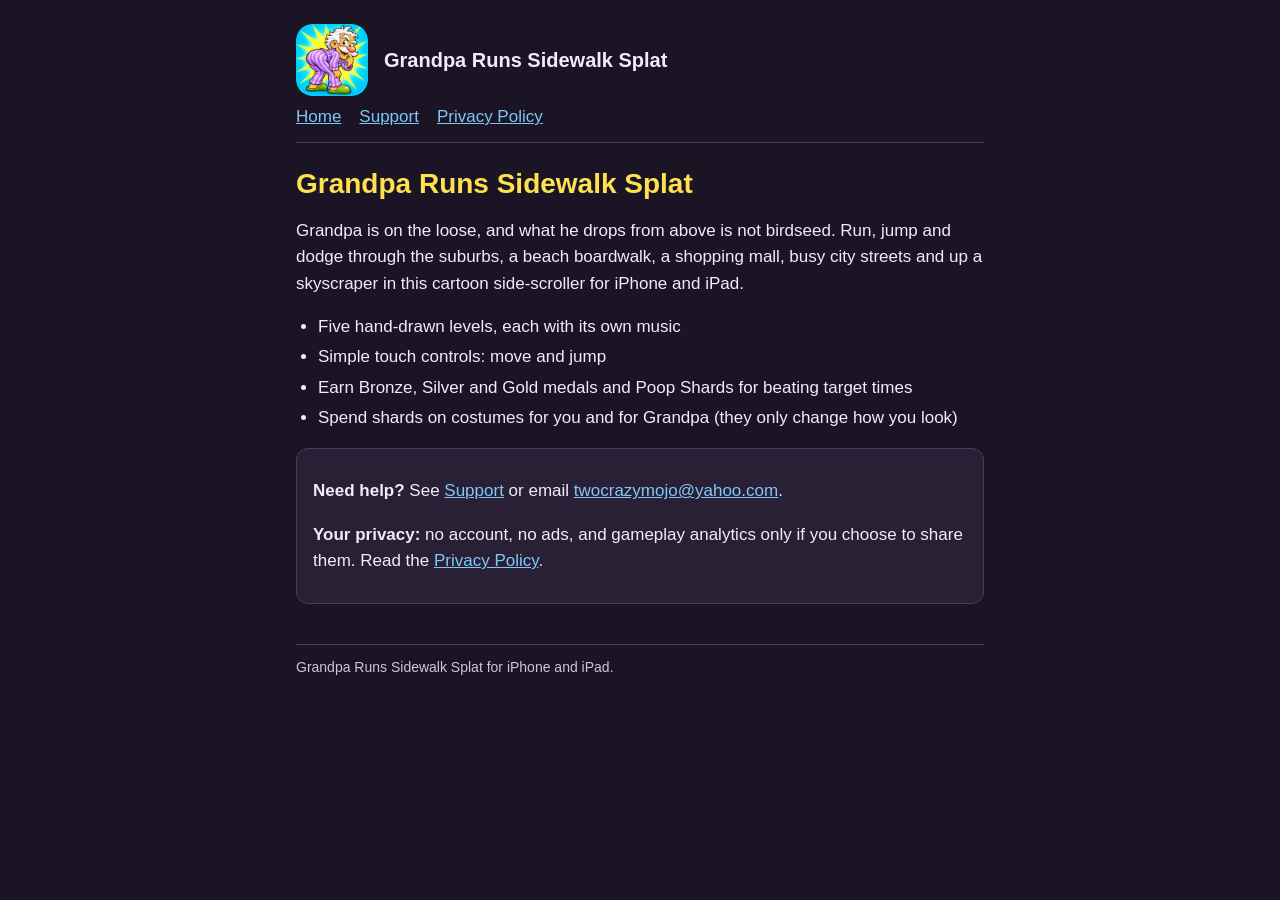
<file: index.html>
<!doctype html>
<html lang="en">
<head>
  <meta charset="utf-8">
  <meta name="viewport" content="width=device-width, initial-scale=1">
  <title>Grandpa Runs Sidewalk Splat</title>
  <meta name="description" content="Grandpa Runs Sidewalk Splat: a funny side-scrolling runner for iPhone and iPad. Support and privacy information.">
  <link rel="stylesheet" href="style.css">
  <link rel="icon" href="icon.png">
</head>
<body>
<main>
  <header>
    <img src="icon.png" alt="">
    <div class="name"><a href="./">Grandpa Runs Sidewalk Splat</a></div>
  </header>
  <nav><a href="./">Home</a><a href="support.html">Support</a><a href="privacy.html">Privacy Policy</a></nav>

  <h1>Grandpa Runs Sidewalk Splat</h1>
  <p>Grandpa is on the loose, and what he drops from above is not birdseed. Run, jump and dodge
  through the suburbs, a beach boardwalk, a shopping mall, busy city streets and up a skyscraper
  in this cartoon side-scroller for iPhone and iPad.</p>
  <ul>
    <li>Five hand-drawn levels, each with its own music</li>
    <li>Simple touch controls: move and jump</li>
    <li>Earn Bronze, Silver and Gold medals and Poop Shards for beating target times</li>
    <li>Spend shards on costumes for you and for Grandpa (they only change how you look)</li>
  </ul>

  <div class="box">
    <p><strong>Need help?</strong> See <a href="support.html">Support</a> or email
    <a href="mailto:twocrazymojo@yahoo.com">twocrazymojo@yahoo.com</a>.</p>
    <p><strong>Your privacy:</strong> no account, no ads, and gameplay analytics only if you choose
    to share them. Read the <a href="privacy.html">Privacy Policy</a>.</p>
  </div>

  <footer>Grandpa Runs Sidewalk Splat for iPhone and iPad.</footer>
</main>
</body>
</html>
</file>
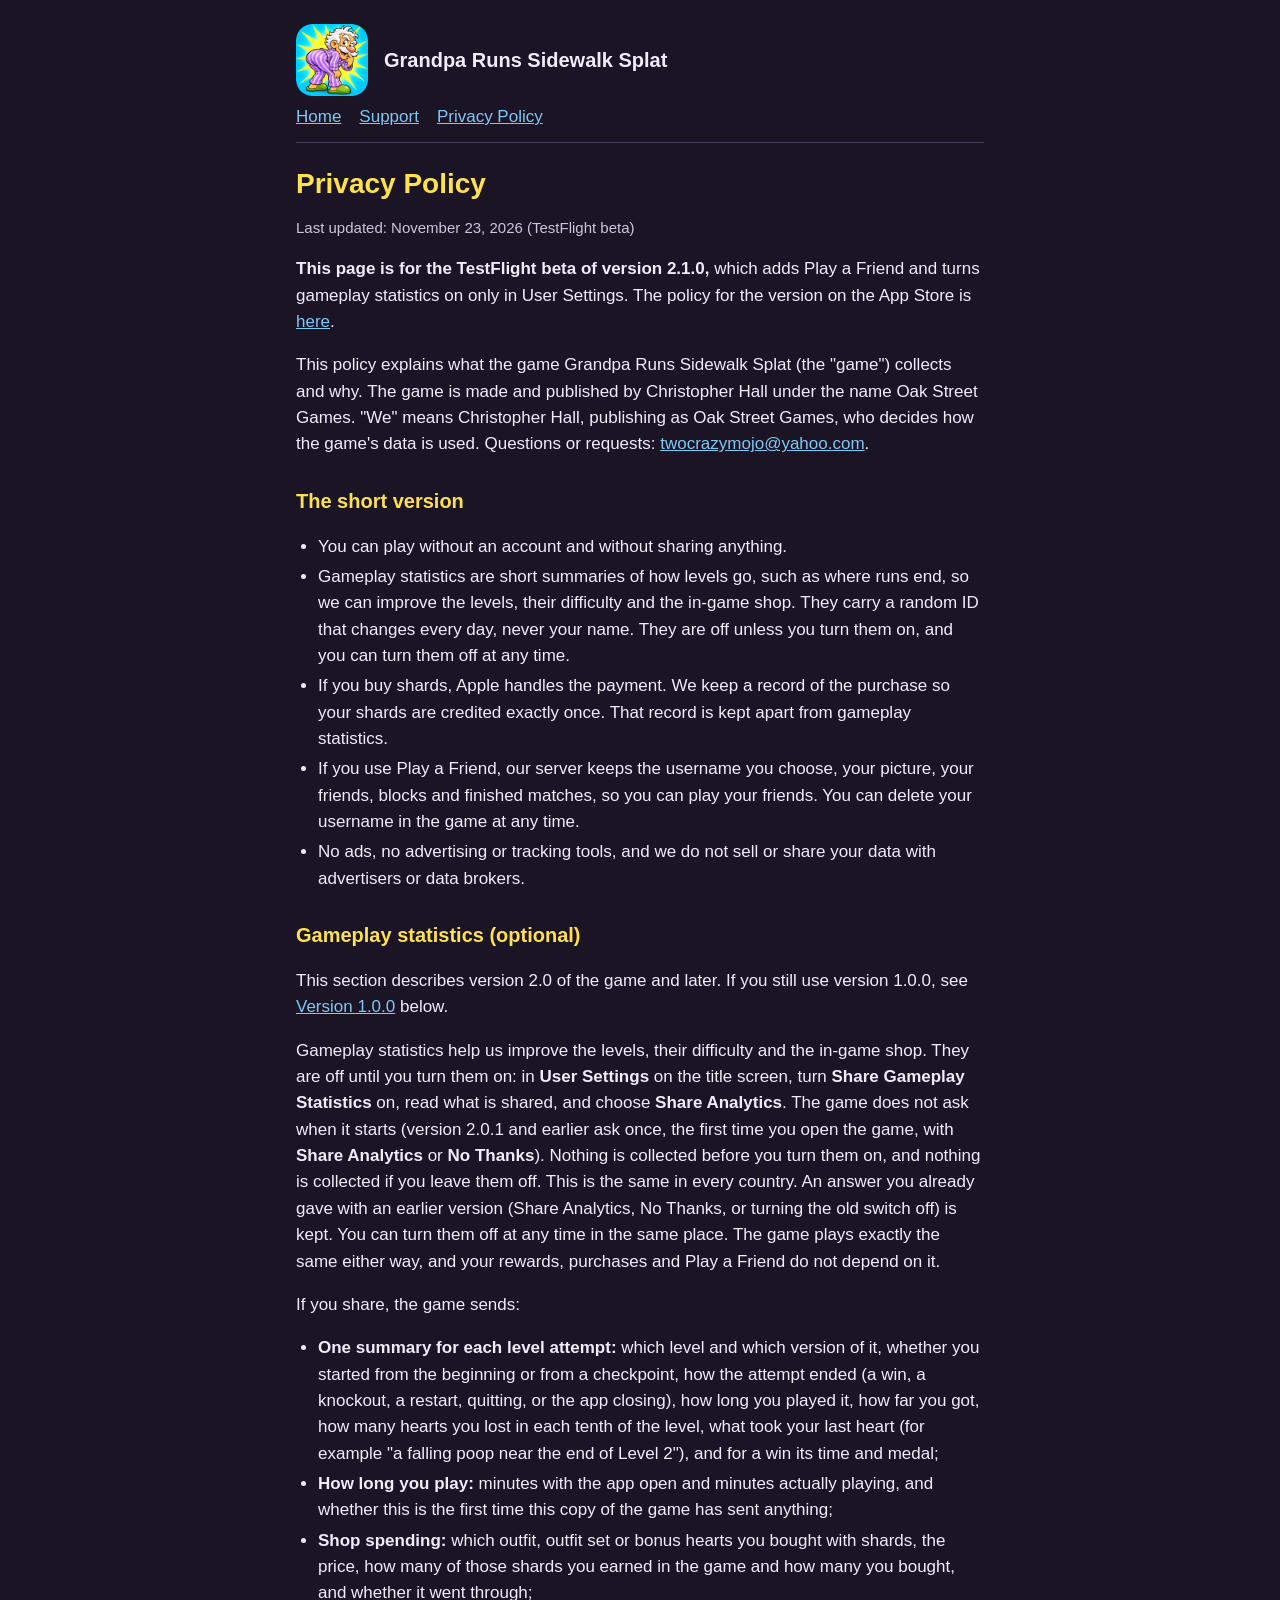
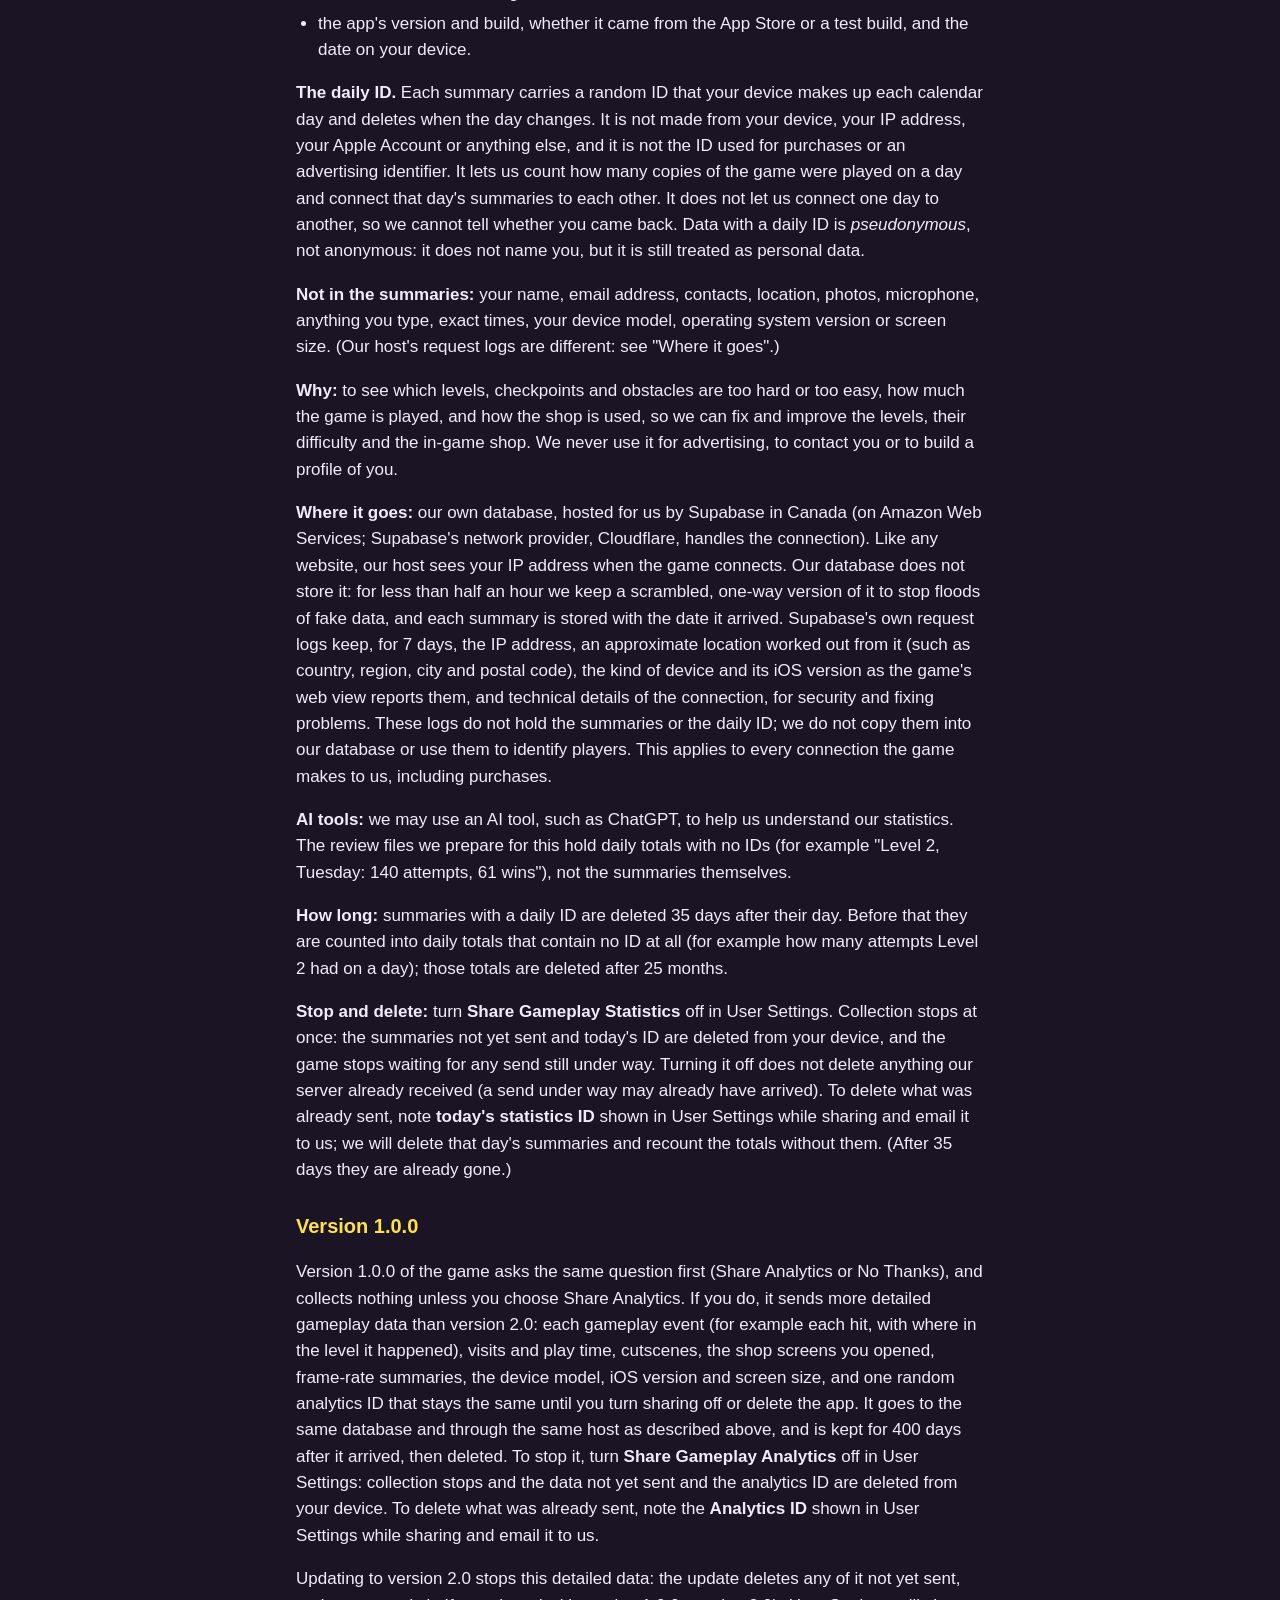
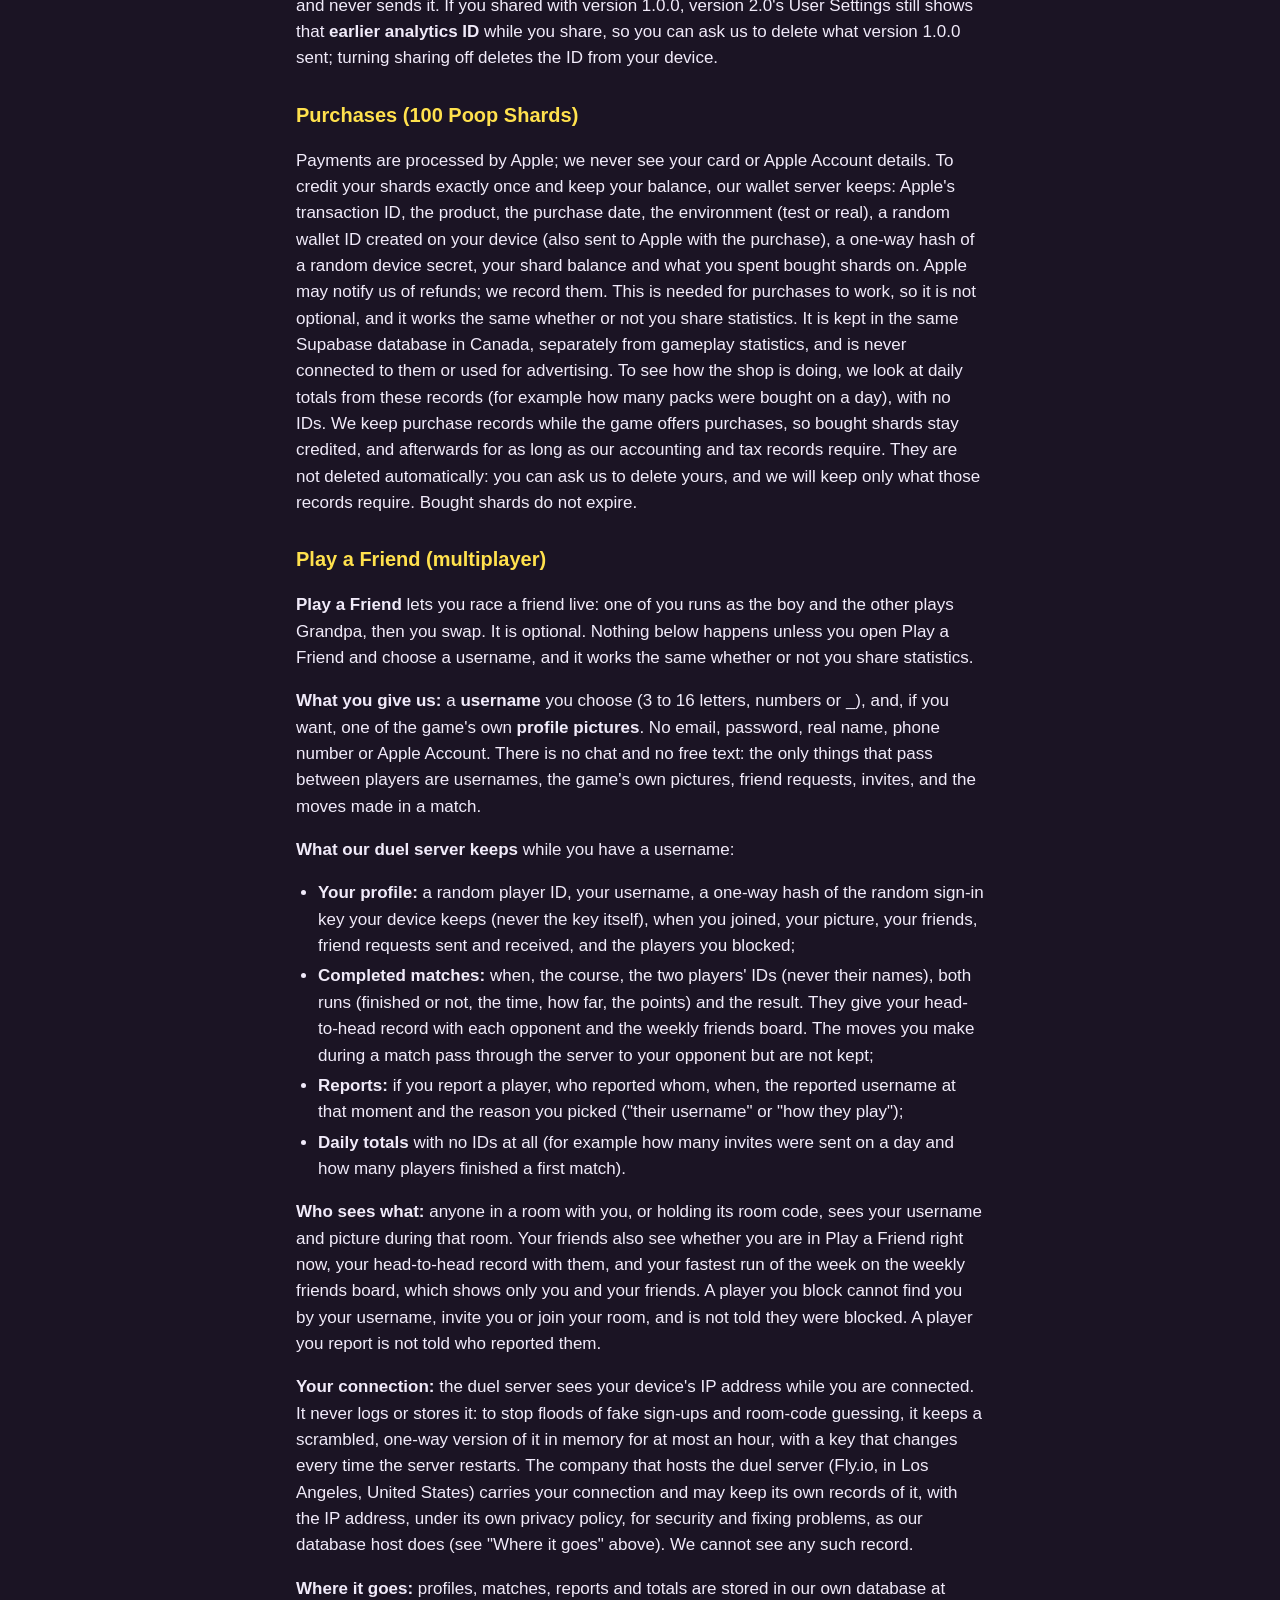
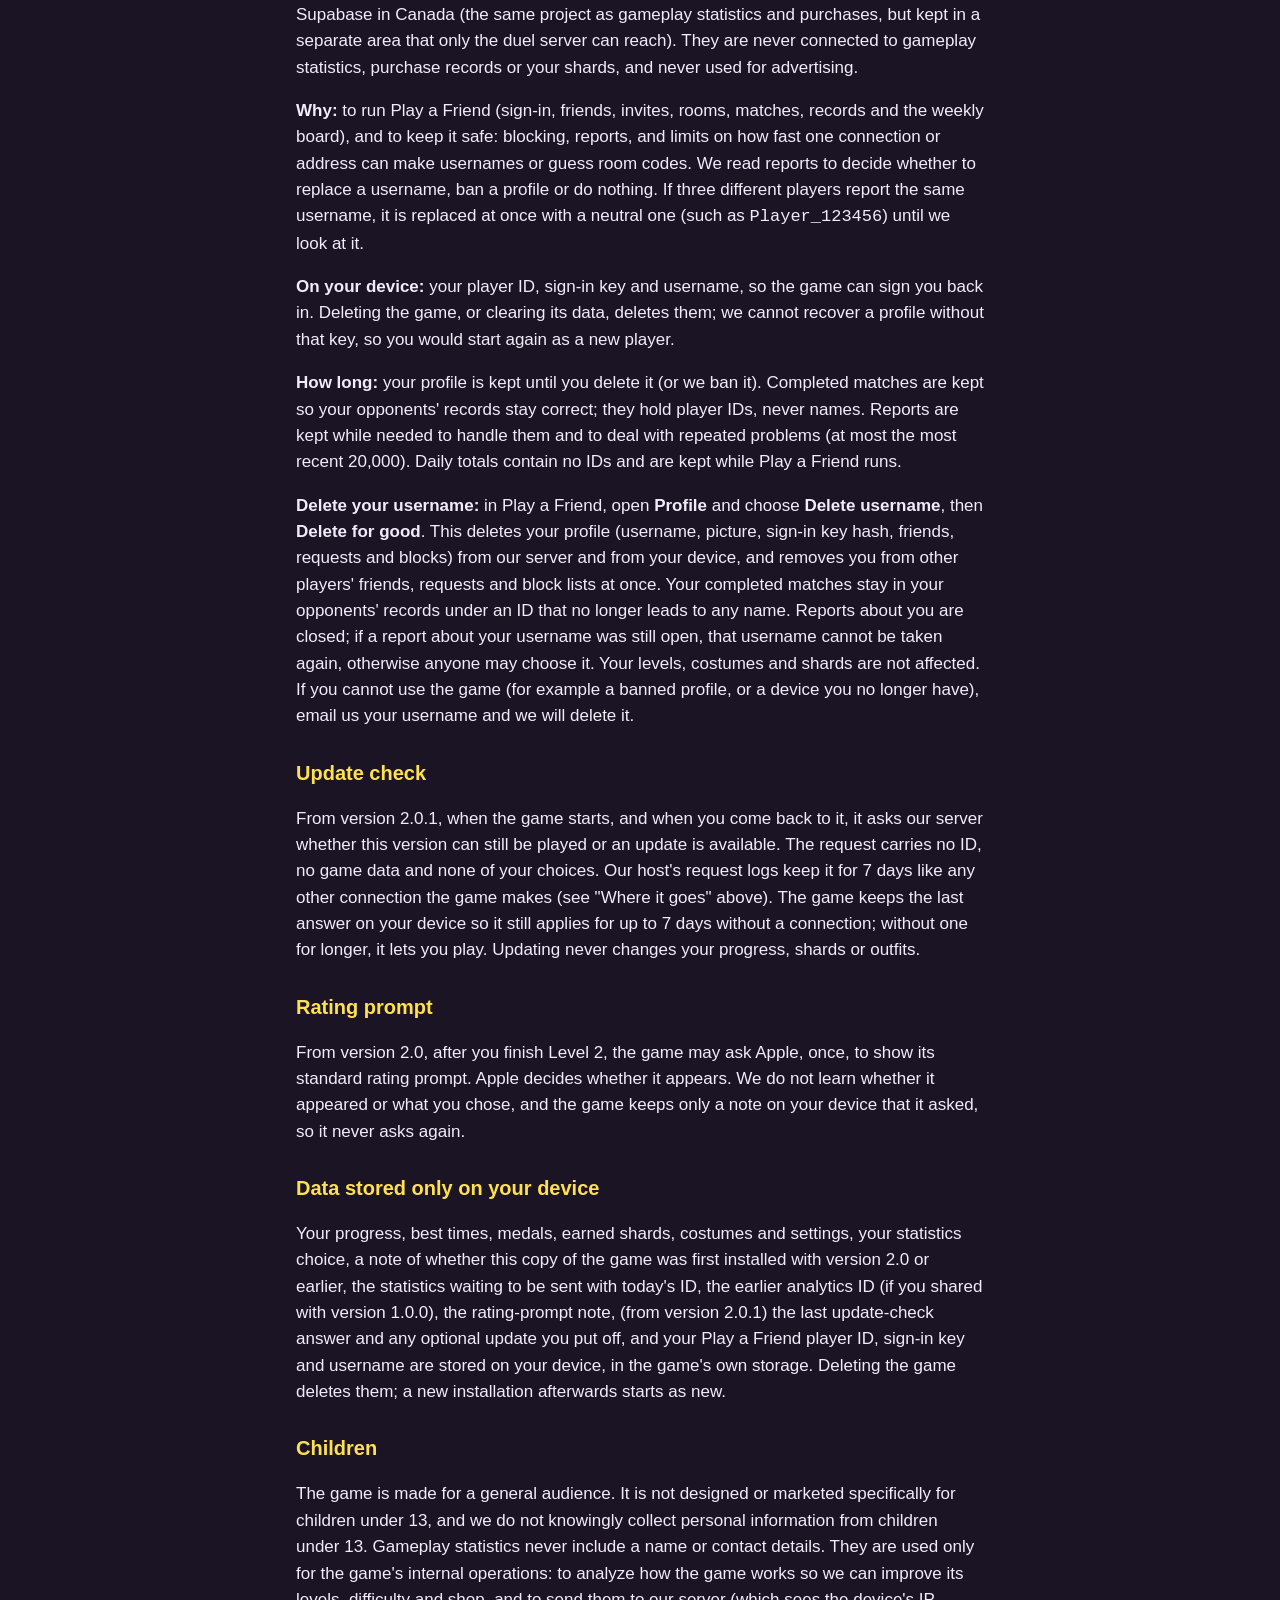
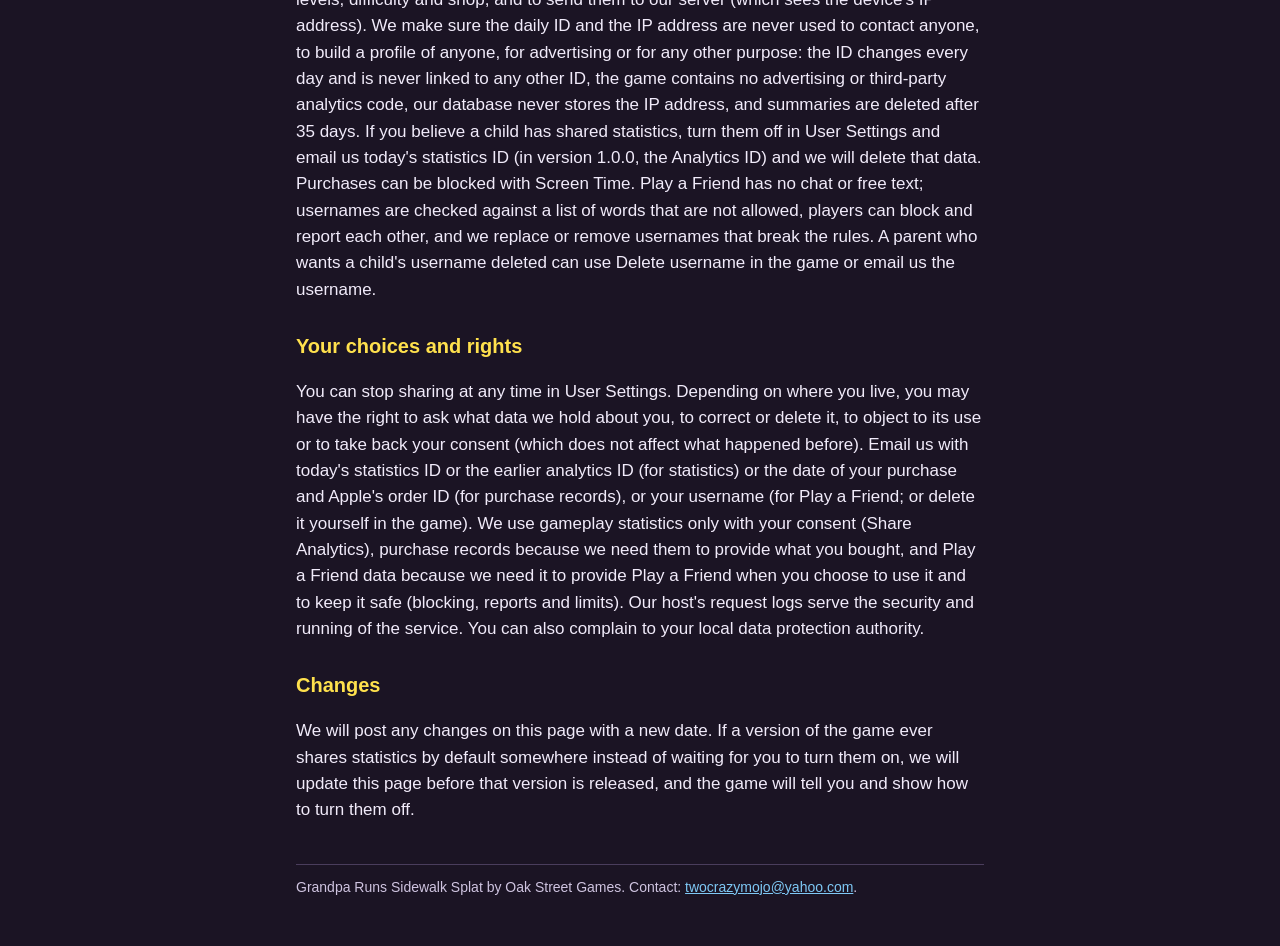
<file: privacy-beta.html>
<!doctype html>
<html lang="en">
<head>
  <meta charset="utf-8">
  <meta name="viewport" content="width=device-width, initial-scale=1">
  <title>Privacy Policy: Grandpa Runs Sidewalk Splat</title>
  <meta name="description" content="How Grandpa Runs Sidewalk Splat handles data: optional gameplay statistics, purchase records and Play a Friend.">
  <link rel="stylesheet" href="style.css">
  <link rel="icon" href="icon.png">
  <meta name="robots" content="noindex">
</head>
<body>
<main>
  <header>
    <img src="icon.png" alt="">
    <div class="name"><a href="./">Grandpa Runs Sidewalk Splat</a></div>
  </header>
  <nav><a href="./">Home</a><a href="support.html">Support</a><a href="privacy.html">Privacy Policy</a></nav>

  <h1>Privacy Policy</h1>
  <p class="muted">Last updated: November 23, 2026 (TestFlight beta)</p>
  <p><strong>This page is for the TestFlight beta of version 2.1.0,</strong> which adds Play a Friend
  and turns gameplay statistics on only in User Settings. The policy for the version on the App Store is
  <a href="privacy.html">here</a>.</p>
  <p>This policy explains what the game Grandpa Runs Sidewalk Splat (the "game") collects and why.
  The game is made and published by Christopher Hall under the name Oak Street Games. "We" means
  Christopher Hall, publishing as Oak Street Games, who decides how the game's data is used.
  Questions or requests: <a href="mailto:twocrazymojo@yahoo.com">twocrazymojo@yahoo.com</a>.</p>

  <h2>The short version</h2>
  <ul>
    <li>You can play without an account and without sharing anything.</li>
    <li>Gameplay statistics are short summaries of how levels go, such as where runs end, so we can
    improve the levels, their difficulty and the in-game shop. They carry a random ID that changes
    every day, never your name. They are off unless you turn them on, and you can turn them off at
    any time.</li>
    <li>If you buy shards, Apple handles the payment. We keep a record of the purchase so your shards
    are credited exactly once. That record is kept apart from gameplay statistics.</li>
    <li>If you use Play a Friend, our server keeps the username you choose, your picture, your friends,
    blocks and finished matches, so you can play your friends. You can delete your username in the
    game at any time.</li>
    <li>No ads, no advertising or tracking tools, and we do not sell or share your data with
    advertisers or data brokers.</li>
  </ul>

  <h2 id="statistics">Gameplay statistics (optional)</h2>
  <p>This section describes version 2.0 of the game and later. If you still use version 1.0.0, see
  <a href="#earlier-versions">Version 1.0.0</a> below.</p>
  <p>Gameplay statistics help us improve the levels, their difficulty and the in-game shop. They are
  off until you turn them on: in <strong>User Settings</strong> on the title screen, turn
  <strong>Share Gameplay Statistics</strong> on, read what is shared, and choose
  <strong>Share Analytics</strong>. The game does not ask when it starts (version 2.0.1 and earlier
  ask once, the first time you open the game, with <strong>Share Analytics</strong> or
  <strong>No Thanks</strong>). Nothing is collected before you turn them on, and nothing is collected
  if you leave them off. This is the same in every country. An answer you already gave with an earlier
  version (Share Analytics, No Thanks, or turning the old switch off) is kept. You can turn them off at
  any time in the same place. The game plays exactly the same either way, and your rewards, purchases
  and Play a Friend do not depend on it.</p>

  <p>If you share, the game sends:</p>
  <ul>
    <li><strong>One summary for each level attempt:</strong> which level and which version of it,
    whether you started from the beginning or from a checkpoint, how the attempt ended (a win, a
    knockout, a restart, quitting, or the app closing), how long you played it, how far you got, how
    many hearts you lost in each tenth of the level, what took your last heart (for example "a
    falling poop near the end of Level 2"), and for a win its time and medal;</li>
    <li><strong>How long you play:</strong> minutes with the app open and minutes actually playing,
    and whether this is the first time this copy of the game has sent anything;</li>
    <li><strong>Shop spending:</strong> which outfit, outfit set or bonus hearts you bought with
    shards, the price, how many of those shards you earned in the game and how many you bought, and
    whether it went through;</li>
    <li>the app's version and build, whether it came from the App Store or a test build, and the
    date on your device.</li>
  </ul>

  <p><strong>The daily ID.</strong> Each summary carries a random ID that your device makes up
  each calendar day and deletes when the day changes. It is not made from your device, your IP
  address, your Apple Account or anything else, and it is not the ID used for purchases or an
  advertising identifier. It lets us count how many copies of the game were played on a day and
  connect that day's summaries to each other. It does not let us connect one day to another, so we
  cannot tell whether you came back. Data with a daily ID is <em>pseudonymous</em>, not anonymous:
  it does not name you, but it is still treated as personal data.</p>

  <p><strong>Not in the summaries:</strong> your name, email address, contacts, location, photos,
  microphone, anything you type, exact times, your device model, operating system version or
  screen size. (Our host's request logs are different: see "Where it goes".)</p>

  <p><strong>Why:</strong> to see which levels, checkpoints and obstacles are too hard or too easy,
  how much the game is played, and how the shop is used, so we can fix and improve the levels, their
  difficulty and the in-game shop. We never use it for advertising, to contact you or to build a
  profile of you.</p>

  <p><strong>Where it goes:</strong> our own database, hosted for us by Supabase in Canada (on
  Amazon Web Services; Supabase's network provider, Cloudflare, handles the connection). Like any
  website, our host sees your IP address when the game connects. Our database does not store it: for
  less than half an hour we keep a scrambled, one-way version of it to stop floods of fake data, and each
  summary is stored with the date it arrived. Supabase's own request logs keep, for 7 days, the IP
  address, an approximate location worked out from it (such as country, region, city and postal
  code), the kind of device and its iOS version as the game's web view reports them, and technical
  details of the connection, for security and fixing problems. These logs do not hold the summaries
  or the daily ID; we do not copy them into our database or use them to identify players. This
  applies to every connection the game makes to us, including purchases.</p>

  <p><strong>AI tools:</strong> we may use an AI tool, such as ChatGPT, to help us understand our
  statistics. The review files we prepare for this hold daily totals with no IDs (for example
  "Level 2, Tuesday: 140 attempts, 61 wins"), not the summaries themselves.</p>

  <p><strong>How long:</strong> summaries with a daily ID are deleted 35 days after their day.
  Before that they are counted into daily totals that contain no ID at all (for example how many
  attempts Level 2 had on a day); those totals are deleted after 25 months.</p>

  <p><strong>Stop and delete:</strong> turn <strong>Share Gameplay Statistics</strong> off in User
  Settings. Collection stops at once: the summaries not yet sent and today's ID are deleted from your
  device, and the game stops waiting for any send still under way. Turning it off does not delete
  anything our server already received (a send under way may already have arrived). To delete what
  was already sent, note <strong>today's statistics ID</strong> shown in User Settings while sharing
  and email it to us; we will delete that day's summaries and recount the totals without them.
  (After 35 days they are already gone.)</p>

  <h2 id="earlier-versions">Version 1.0.0</h2>
  <p>Version 1.0.0 of the game asks the same question first (Share Analytics or No Thanks), and
  collects nothing unless you choose Share Analytics. If you do, it sends more detailed gameplay
  data than version 2.0: each gameplay event (for example each hit, with where in the level it
  happened), visits and play time, cutscenes, the shop screens you opened, frame-rate summaries, the
  device model, iOS version and screen size, and one random analytics ID that stays the same until
  you turn sharing off or delete the app. It goes to the same database and through the same host as
  described above, and is kept for 400 days after it arrived, then deleted. To stop it, turn
  <strong>Share Gameplay Analytics</strong> off in User Settings: collection stops and the data not
  yet sent and the analytics ID are deleted from your device. To delete what was already sent, note
  the <strong>Analytics ID</strong> shown in User Settings while sharing and email it to us.</p>
  <p>Updating to version 2.0 stops this detailed data: the update deletes any of it not yet sent,
  and never sends it. If you shared with version 1.0.0, version 2.0's User Settings still shows that
  <strong>earlier analytics ID</strong> while you share, so you can ask us to delete what version
  1.0.0 sent; turning sharing off deletes the ID from your device.</p>

  <h2 id="purchases">Purchases (100 Poop Shards)</h2>
  <p>Payments are processed by Apple; we never see your card or Apple Account details. To credit your
  shards exactly once and keep your balance, our wallet server keeps: Apple's transaction ID, the
  product, the purchase date, the environment (test or real), a random wallet ID created on your device
  (also sent to Apple with the purchase), a one-way hash of a random device secret, your shard balance
  and what you spent bought shards on. Apple may notify us of refunds; we record them. This is needed
  for purchases to work, so it is not optional, and it works the same whether or not you share
  statistics. It is kept in the same Supabase database in Canada, separately from gameplay
  statistics, and is never connected to them or used for advertising. To see how the shop is doing,
  we look at daily totals from these records (for example how many packs were bought on a day), with
  no IDs. We keep purchase records while the game offers purchases, so bought shards stay credited,
  and afterwards for as long as our accounting and tax records require. They are not deleted
  automatically: you can ask us to delete yours, and we will keep only what those records require.
  Bought shards do not expire.</p>

  <h2 id="play-a-friend">Play a Friend (multiplayer)</h2>
  <p><strong>Play a Friend</strong> lets you race a friend live: one of you runs as the boy and the
  other plays Grandpa, then you swap. It is optional. Nothing below happens unless you open Play a
  Friend and choose a username, and it works the same whether or not you share statistics.</p>

  <p><strong>What you give us:</strong> a <strong>username</strong> you choose (3 to 16 letters,
  numbers or _), and, if you want, one of the game's own <strong>profile pictures</strong>. No email,
  password, real name, phone number or Apple Account. There is no chat and no free text: the only
  things that pass between players are usernames, the game's own pictures, friend requests, invites,
  and the moves made in a match.</p>

  <p><strong>What our duel server keeps</strong> while you have a username:</p>
  <ul>
    <li><strong>Your profile:</strong> a random player ID, your username, a one-way hash of the
    random sign-in key your device keeps (never the key itself), when you joined, your picture, your
    friends, friend requests sent and received, and the players you blocked;</li>
    <li><strong>Completed matches:</strong> when, the course, the two players' IDs (never their
    names), both runs (finished or not, the time, how far, the points) and the result. They give your
    head-to-head record with each opponent and the weekly friends board. The moves you make during a
    match pass through the server to your opponent but are not kept;</li>
    <li><strong>Reports:</strong> if you report a player, who reported whom, when, the reported
    username at that moment and the reason you picked ("their username" or "how they play");</li>
    <li><strong>Daily totals</strong> with no IDs at all (for example how many invites were sent on a
    day and how many players finished a first match).</li>
  </ul>

  <p><strong>Who sees what:</strong> anyone in a room with you, or holding its room code, sees your
  username and picture during that room. Your friends also see whether you are in Play a Friend right
  now, your head-to-head record with them, and your fastest run of the week on the weekly friends
  board, which shows only you and your friends. A player you block cannot find you by your username,
  invite you or join your room, and is not told they were blocked. A player you report is not told
  who reported them.</p>

  <p><strong>Your connection:</strong> the duel server sees your device's IP address while you are
  connected. It never logs or stores it: to stop floods of fake sign-ups and room-code guessing, it
  keeps a scrambled, one-way version of it in memory for at most an hour, with a key that changes
  every time the server restarts. The company that hosts the duel server (Fly.io, in Los Angeles, United States) carries your
  connection and may keep its own records of it, with the IP address, under its own privacy policy, for
  security and fixing problems, as our database host does (see "Where it goes" above). We cannot see
  any such record.</p>

  <p><strong>Where it goes:</strong> profiles, matches, reports and totals are stored in our own
  database at Supabase in Canada (the same project as gameplay statistics and purchases, but kept in
  a separate area that only the duel server can reach). They are never connected to gameplay
  statistics, purchase records or your shards, and never used for advertising.</p>

  <p><strong>Why:</strong> to run Play a Friend (sign-in, friends, invites, rooms, matches,
  records and the weekly board), and to keep it safe: blocking, reports, and limits on how fast one
  connection or address can make usernames or guess room codes. We read reports to decide whether to
  replace a username, ban a profile or do nothing. If three different players report the same
  username, it is replaced at once with a neutral one (such as <code>Player_123456</code>) until we
  look at it.</p>

  <p><strong>On your device:</strong> your player ID, sign-in key and username, so the game can sign
  you back in. Deleting the game, or clearing its data, deletes them; we cannot recover a profile
  without that key, so you would start again as a new player.</p>

  <p><strong>How long:</strong> your profile is kept until you delete it (or we ban it). Completed
  matches are kept so your opponents' records stay correct; they hold player IDs, never names.
  Reports are kept while needed to handle them and to deal with repeated problems (at most the most
  recent 20,000). Daily totals contain no IDs and are kept while Play a Friend runs.</p>

  <p><strong>Delete your username:</strong> in Play a Friend, open <strong>Profile</strong> and
  choose <strong>Delete username</strong>, then <strong>Delete for good</strong>. This deletes your
  profile (username, picture, sign-in key hash, friends, requests and blocks) from our server and
  from your device, and removes you from other players' friends, requests and block lists at once.
  Your completed matches stay in your opponents' records under an ID that no longer leads to any
  name. Reports about you are closed; if a report about your username was still open, that username
  cannot be taken again, otherwise anyone may choose it. Your levels, costumes and shards are not
  affected. If you cannot use the game (for example a banned profile, or a device you no longer
  have), email us your username and we will delete it.</p>

  <h2 id="update-check">Update check</h2>
  <p>From version 2.0.1, when the game starts, and when you come back to it, it asks our server
  whether this version can still be played or an update is available. The request carries no ID,
  no game data and none of your choices. Our host's request logs keep it for 7 days like any other
  connection the game makes (see "Where it goes" above). The game keeps the last answer on your
  device so it still applies for up to 7 days without a connection; without one for longer, it lets
  you play. Updating never changes your progress, shards or outfits.</p>

  <h2 id="review">Rating prompt</h2>
  <p>From version 2.0, after you finish Level 2, the game may ask Apple, once, to show its standard
  rating prompt.
  Apple decides whether it appears. We do not learn whether it appeared or what you chose, and the
  game keeps only a note on your device that it asked, so it never asks again.</p>

  <h2>Data stored only on your device</h2>
  <p>Your progress, best times, medals, earned shards, costumes and settings, your statistics choice,
  a note of whether this copy of the game was first installed with version 2.0 or earlier, the
  statistics waiting to be sent with today's ID, the earlier analytics ID (if you shared with version
  1.0.0), the rating-prompt note, (from version 2.0.1) the last update-check answer and any optional
  update you put off, and your Play a Friend player ID, sign-in key and username are stored on your
  device, in the game's own storage. Deleting
  the game deletes them; a new installation afterwards starts as new.</p>

  <h2>Children</h2>
  <p>The game is made for a general audience. It is not designed or marketed specifically for
  children under 13, and we do not knowingly collect personal information from children under 13.
  Gameplay statistics never include a name or contact details. They are used only for the game's internal operations: to
  analyze how the game works so we can improve its levels, difficulty and shop, and to send them to
  our server (which sees the device's IP address). We make sure the daily ID and the IP address are
  never used to contact anyone, to build a profile of anyone, for advertising or for any other
  purpose: the ID changes every day and is never linked to any other ID, the game contains no advertising or
  third-party analytics code, our database never stores the IP address, and summaries are deleted
  after 35 days. If you believe a child has shared statistics, turn them off in User Settings and
  email us today's statistics ID (in version 1.0.0, the Analytics ID) and we will delete that data.
  Purchases can be blocked with Screen Time. Play a Friend has no chat or free text; usernames are
  checked against a list of words that are not allowed, players can block and report each other, and
  we replace or remove usernames that break the rules. A parent who wants a child's username deleted
  can use Delete username in the game or email us the username.</p>

  <h2 id="choices">Your choices and rights</h2>
  <p>You can stop sharing at any time in User Settings. Depending on where you live, you may have the
  right to ask what data we hold about you, to correct or delete it, to object to its use or to take
  back your consent (which does not affect what happened before). Email us with today's statistics
  ID or the earlier analytics ID (for statistics) or the date of your purchase and Apple's order ID
  (for purchase records), or your username (for Play a Friend; or delete it yourself in the game).
  We use gameplay statistics only with your consent (Share Analytics), purchase records because we
  need them to provide what you bought, and Play a Friend data because we need it to provide Play a
  Friend when you choose to use it and to keep it safe (blocking, reports and limits). Our host's request logs serve
  the security and running of the service. You can also complain to your local data protection
  authority.</p>

  <h2>Changes</h2>
  <p>We will post any changes on this page with a new date. If a version of the game ever shares
  statistics by default somewhere instead of waiting for you to turn them on, we will update this
  page before that version is released, and the game will tell you and show how to turn them off.</p>

  <footer>Grandpa Runs Sidewalk Splat by Oak Street Games. Contact: <a href="mailto:twocrazymojo@yahoo.com">twocrazymojo@yahoo.com</a>.</footer>
</main>
</body>
</html>
</file>
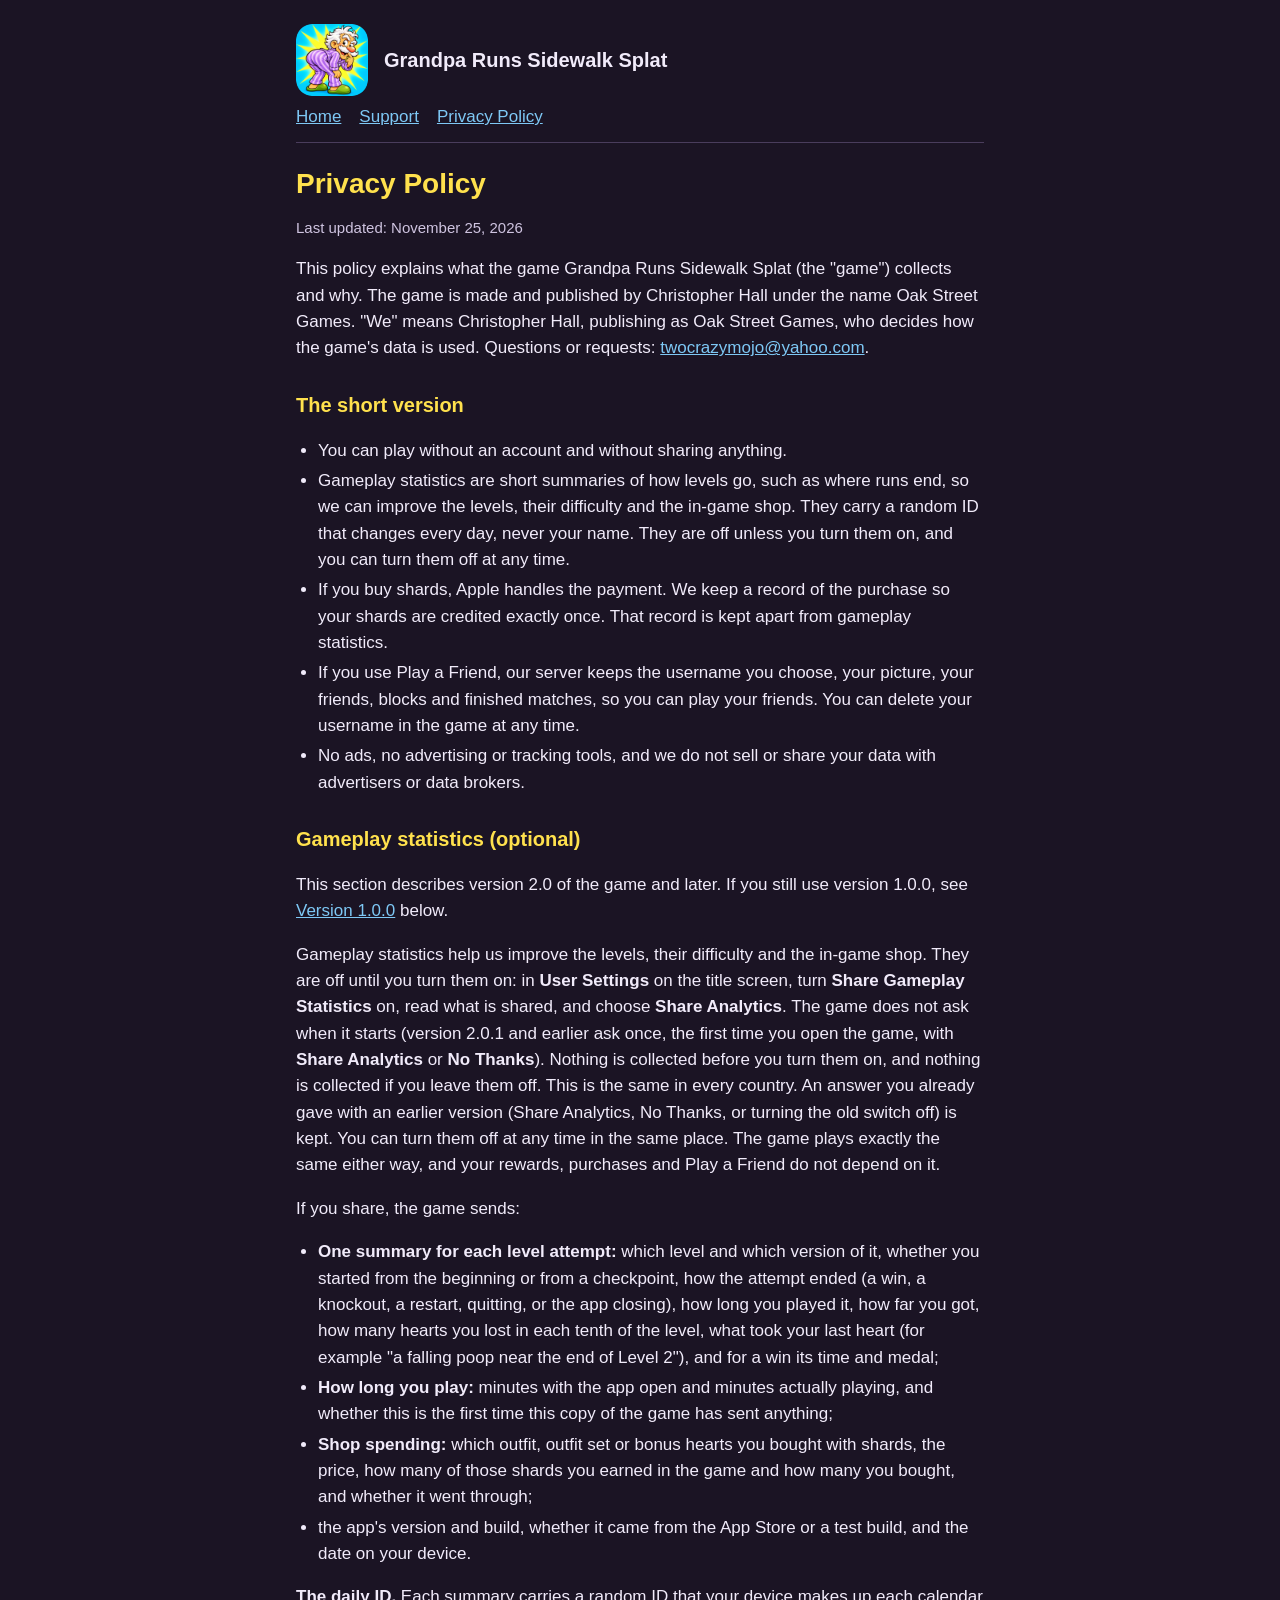
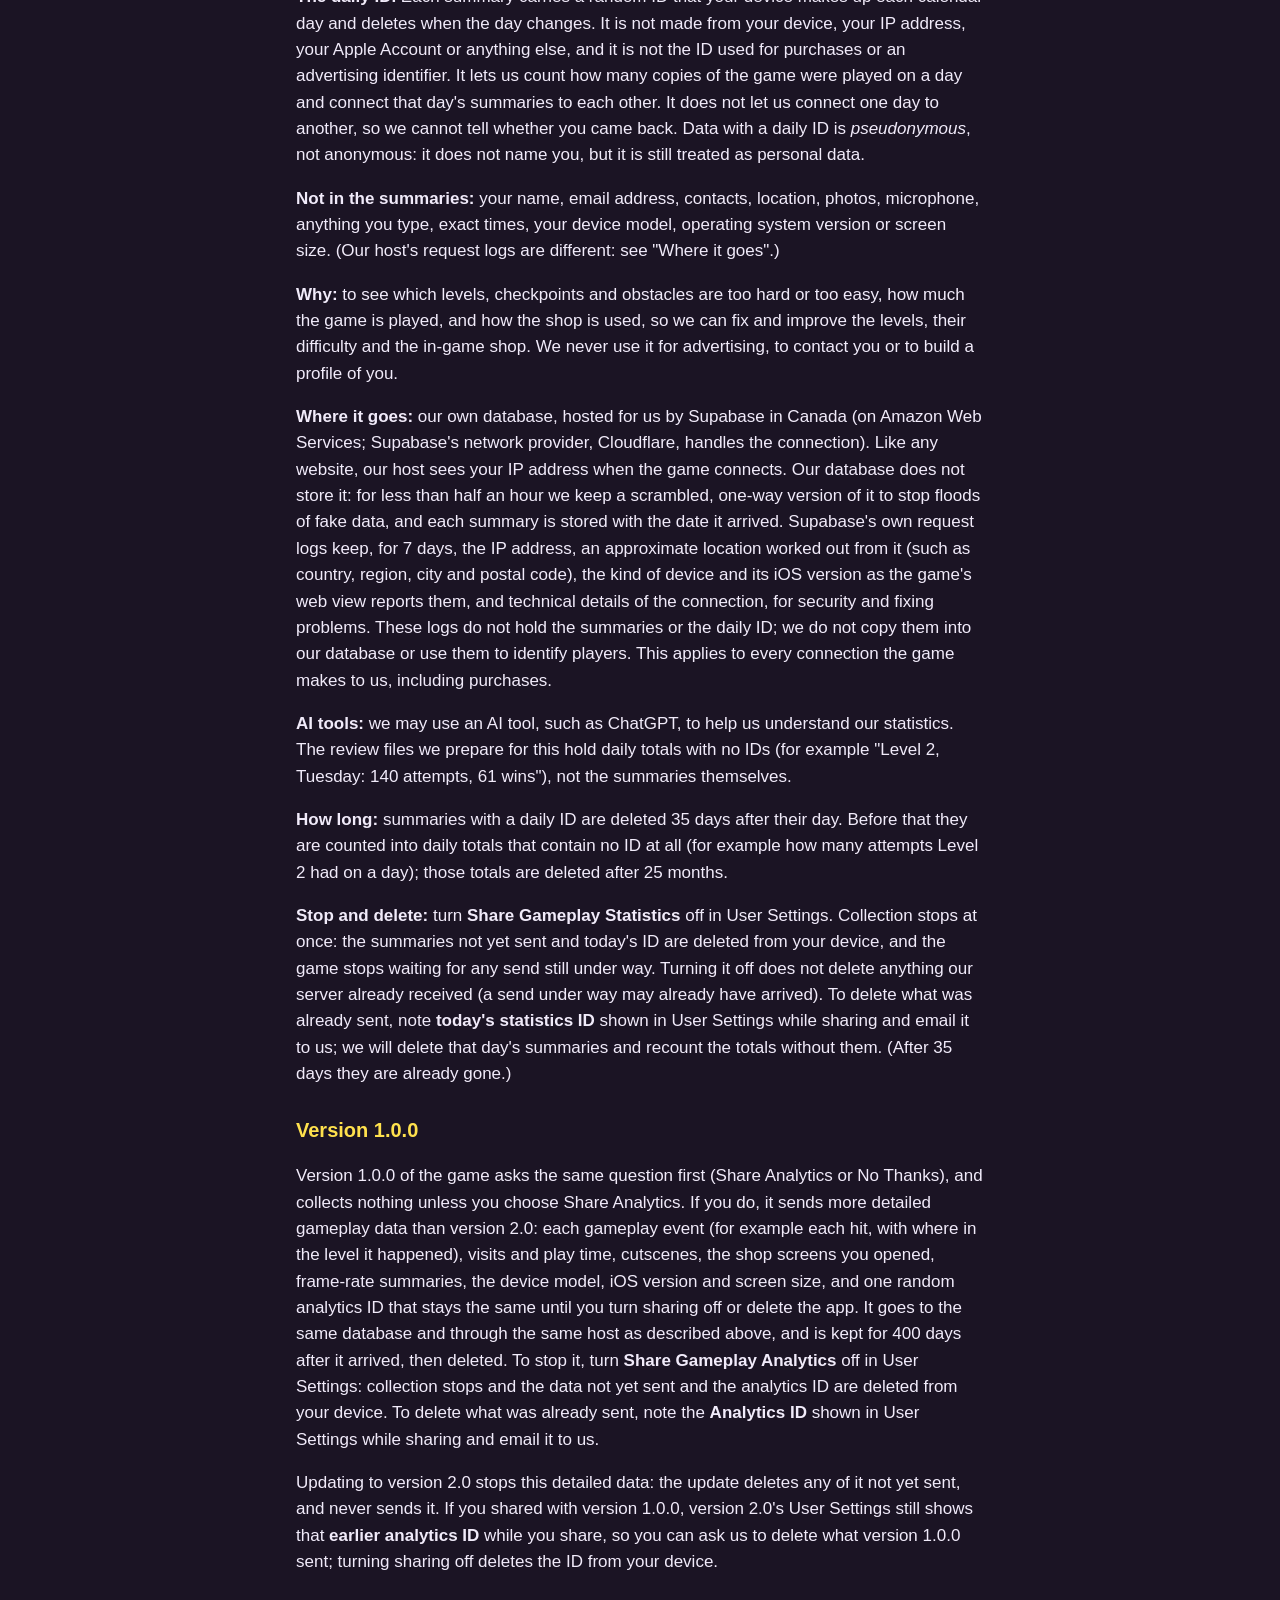
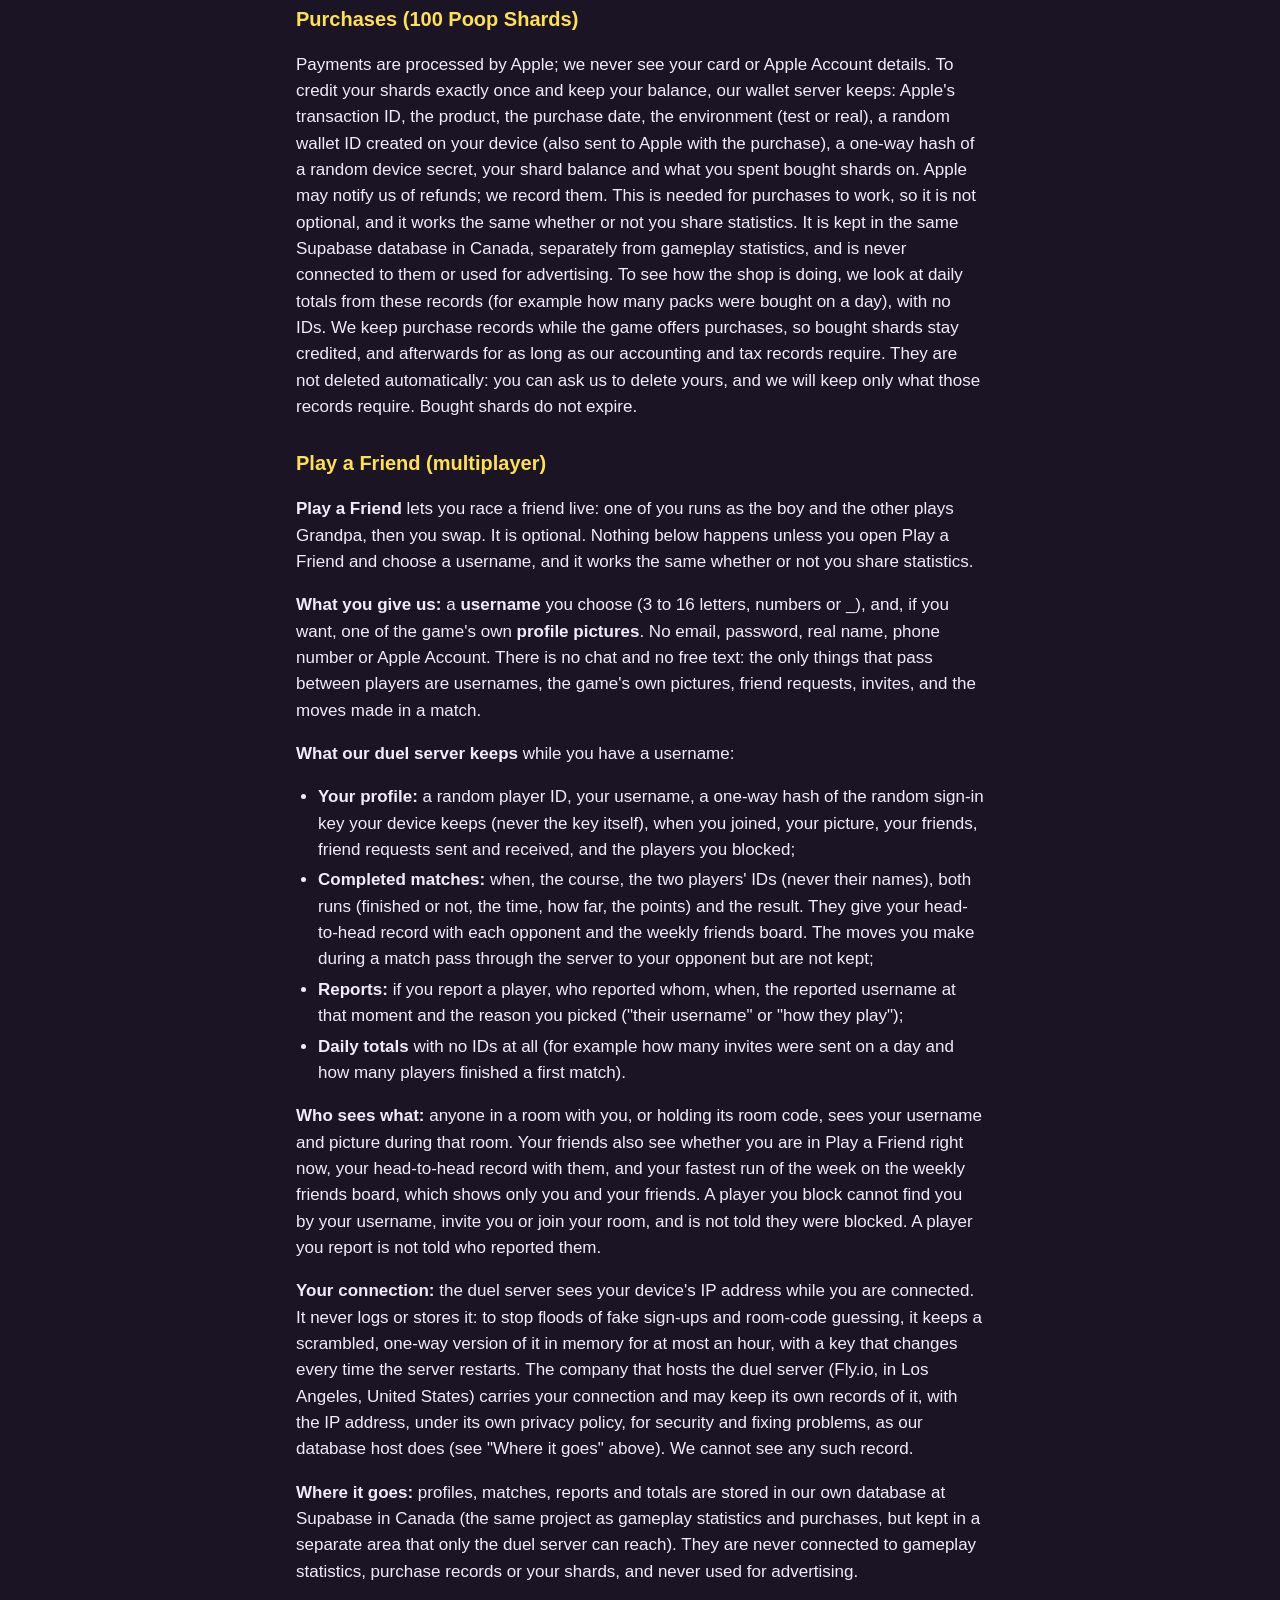
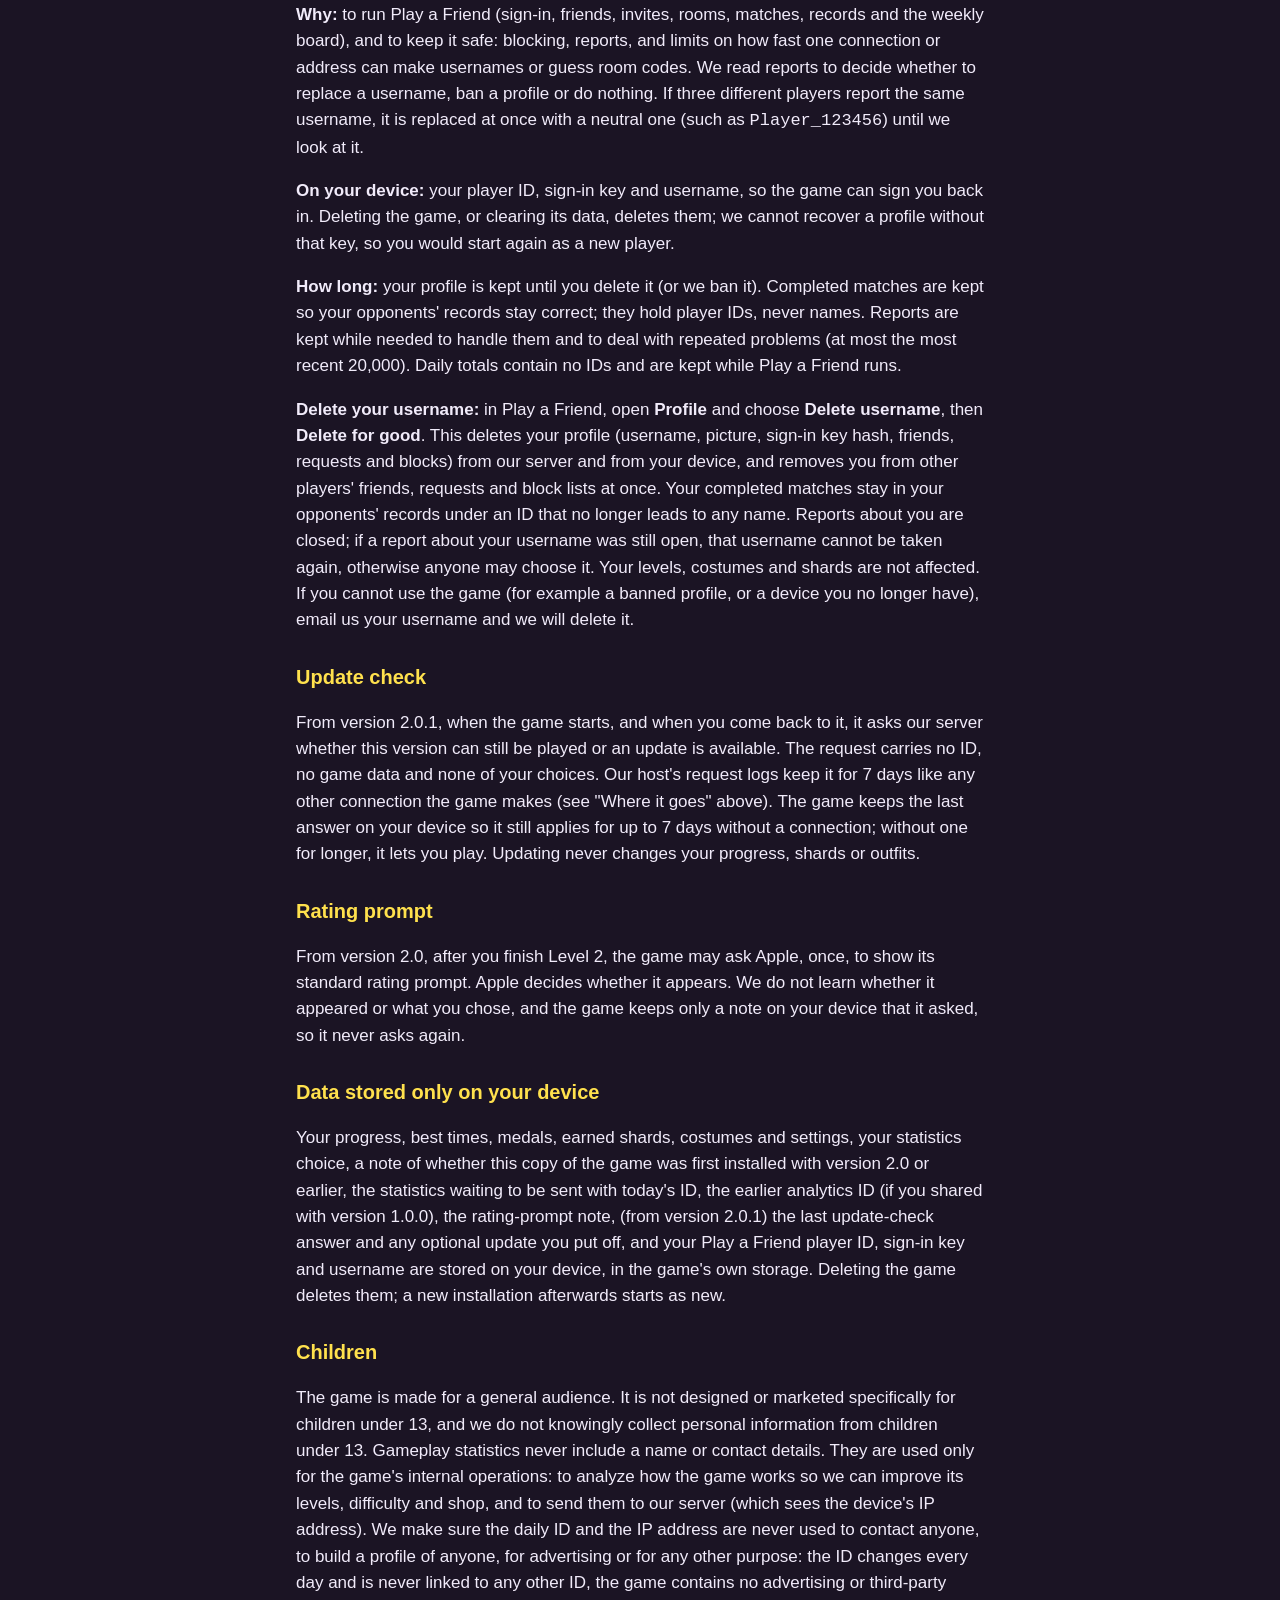
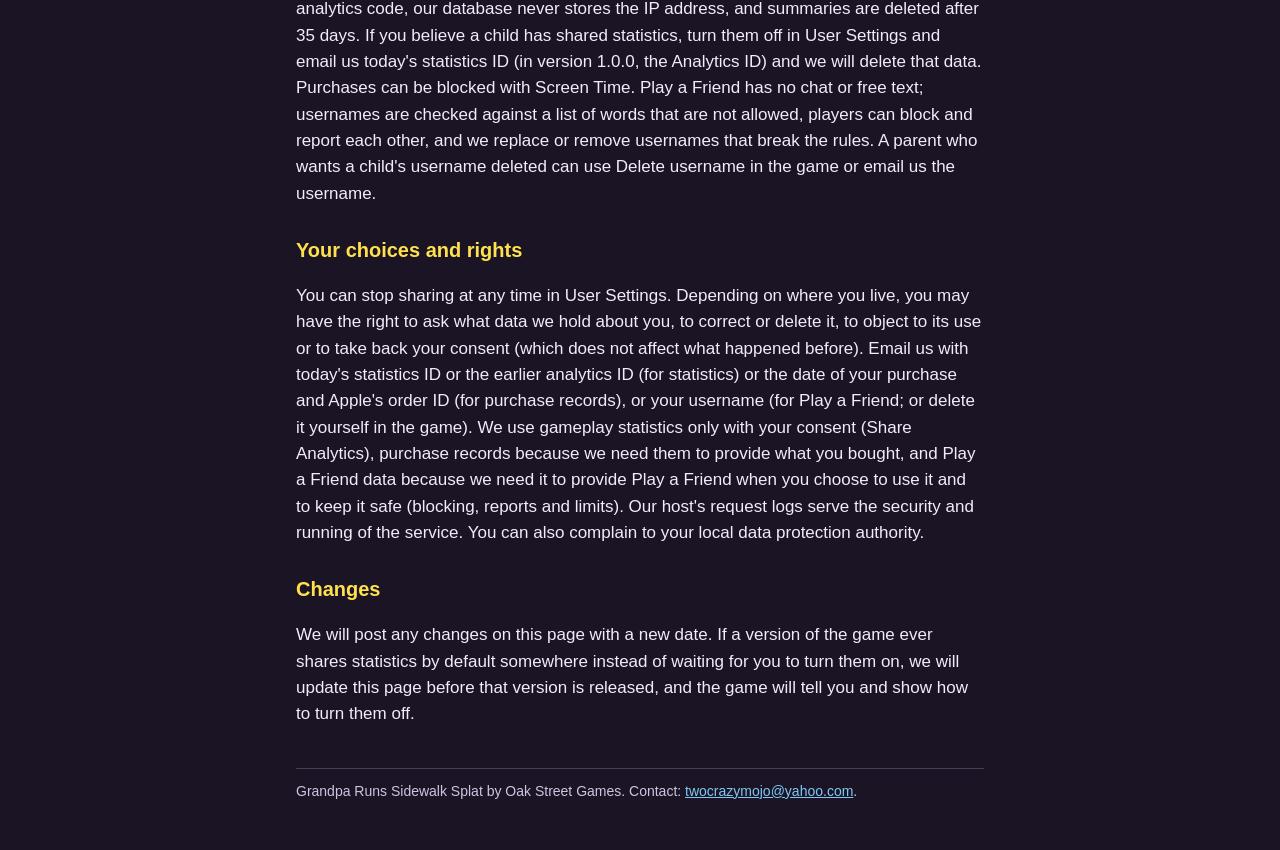
<file: privacy.html>
<!doctype html>
<html lang="en">
<head>
  <meta charset="utf-8">
  <meta name="viewport" content="width=device-width, initial-scale=1">
  <title>Privacy Policy: Grandpa Runs Sidewalk Splat</title>
  <meta name="description" content="How Grandpa Runs Sidewalk Splat handles data: optional gameplay statistics, purchase records and Play a Friend.">
  <link rel="stylesheet" href="style.css">
  <link rel="icon" href="icon.png">
</head>
<body>
<main>
  <header>
    <img src="icon.png" alt="">
    <div class="name"><a href="./">Grandpa Runs Sidewalk Splat</a></div>
  </header>
  <nav><a href="./">Home</a><a href="support.html">Support</a><a href="privacy.html">Privacy Policy</a></nav>

  <h1>Privacy Policy</h1>
  <p class="muted">Last updated: November 25, 2026</p>
  <p>This policy explains what the game Grandpa Runs Sidewalk Splat (the "game") collects and why.
  The game is made and published by Christopher Hall under the name Oak Street Games. "We" means
  Christopher Hall, publishing as Oak Street Games, who decides how the game's data is used.
  Questions or requests: <a href="mailto:twocrazymojo@yahoo.com">twocrazymojo@yahoo.com</a>.</p>

  <h2>The short version</h2>
  <ul>
    <li>You can play without an account and without sharing anything.</li>
    <li>Gameplay statistics are short summaries of how levels go, such as where runs end, so we can
    improve the levels, their difficulty and the in-game shop. They carry a random ID that changes
    every day, never your name. They are off unless you turn them on, and you can turn them off at
    any time.</li>
    <li>If you buy shards, Apple handles the payment. We keep a record of the purchase so your shards
    are credited exactly once. That record is kept apart from gameplay statistics.</li>
    <li>If you use Play a Friend, our server keeps the username you choose, your picture, your friends,
    blocks and finished matches, so you can play your friends. You can delete your username in the
    game at any time.</li>
    <li>No ads, no advertising or tracking tools, and we do not sell or share your data with
    advertisers or data brokers.</li>
  </ul>

  <h2 id="statistics">Gameplay statistics (optional)</h2>
  <p>This section describes version 2.0 of the game and later. If you still use version 1.0.0, see
  <a href="#earlier-versions">Version 1.0.0</a> below.</p>
  <p>Gameplay statistics help us improve the levels, their difficulty and the in-game shop. They are
  off until you turn them on: in <strong>User Settings</strong> on the title screen, turn
  <strong>Share Gameplay Statistics</strong> on, read what is shared, and choose
  <strong>Share Analytics</strong>. The game does not ask when it starts (version 2.0.1 and earlier
  ask once, the first time you open the game, with <strong>Share Analytics</strong> or
  <strong>No Thanks</strong>). Nothing is collected before you turn them on, and nothing is collected
  if you leave them off. This is the same in every country. An answer you already gave with an earlier
  version (Share Analytics, No Thanks, or turning the old switch off) is kept. You can turn them off at
  any time in the same place. The game plays exactly the same either way, and your rewards, purchases
  and Play a Friend do not depend on it.</p>

  <p>If you share, the game sends:</p>
  <ul>
    <li><strong>One summary for each level attempt:</strong> which level and which version of it,
    whether you started from the beginning or from a checkpoint, how the attempt ended (a win, a
    knockout, a restart, quitting, or the app closing), how long you played it, how far you got, how
    many hearts you lost in each tenth of the level, what took your last heart (for example "a
    falling poop near the end of Level 2"), and for a win its time and medal;</li>
    <li><strong>How long you play:</strong> minutes with the app open and minutes actually playing,
    and whether this is the first time this copy of the game has sent anything;</li>
    <li><strong>Shop spending:</strong> which outfit, outfit set or bonus hearts you bought with
    shards, the price, how many of those shards you earned in the game and how many you bought, and
    whether it went through;</li>
    <li>the app's version and build, whether it came from the App Store or a test build, and the
    date on your device.</li>
  </ul>

  <p><strong>The daily ID.</strong> Each summary carries a random ID that your device makes up
  each calendar day and deletes when the day changes. It is not made from your device, your IP
  address, your Apple Account or anything else, and it is not the ID used for purchases or an
  advertising identifier. It lets us count how many copies of the game were played on a day and
  connect that day's summaries to each other. It does not let us connect one day to another, so we
  cannot tell whether you came back. Data with a daily ID is <em>pseudonymous</em>, not anonymous:
  it does not name you, but it is still treated as personal data.</p>

  <p><strong>Not in the summaries:</strong> your name, email address, contacts, location, photos,
  microphone, anything you type, exact times, your device model, operating system version or
  screen size. (Our host's request logs are different: see "Where it goes".)</p>

  <p><strong>Why:</strong> to see which levels, checkpoints and obstacles are too hard or too easy,
  how much the game is played, and how the shop is used, so we can fix and improve the levels, their
  difficulty and the in-game shop. We never use it for advertising, to contact you or to build a
  profile of you.</p>

  <p><strong>Where it goes:</strong> our own database, hosted for us by Supabase in Canada (on
  Amazon Web Services; Supabase's network provider, Cloudflare, handles the connection). Like any
  website, our host sees your IP address when the game connects. Our database does not store it: for
  less than half an hour we keep a scrambled, one-way version of it to stop floods of fake data, and each
  summary is stored with the date it arrived. Supabase's own request logs keep, for 7 days, the IP
  address, an approximate location worked out from it (such as country, region, city and postal
  code), the kind of device and its iOS version as the game's web view reports them, and technical
  details of the connection, for security and fixing problems. These logs do not hold the summaries
  or the daily ID; we do not copy them into our database or use them to identify players. This
  applies to every connection the game makes to us, including purchases.</p>

  <p><strong>AI tools:</strong> we may use an AI tool, such as ChatGPT, to help us understand our
  statistics. The review files we prepare for this hold daily totals with no IDs (for example
  "Level 2, Tuesday: 140 attempts, 61 wins"), not the summaries themselves.</p>

  <p><strong>How long:</strong> summaries with a daily ID are deleted 35 days after their day.
  Before that they are counted into daily totals that contain no ID at all (for example how many
  attempts Level 2 had on a day); those totals are deleted after 25 months.</p>

  <p><strong>Stop and delete:</strong> turn <strong>Share Gameplay Statistics</strong> off in User
  Settings. Collection stops at once: the summaries not yet sent and today's ID are deleted from your
  device, and the game stops waiting for any send still under way. Turning it off does not delete
  anything our server already received (a send under way may already have arrived). To delete what
  was already sent, note <strong>today's statistics ID</strong> shown in User Settings while sharing
  and email it to us; we will delete that day's summaries and recount the totals without them.
  (After 35 days they are already gone.)</p>

  <h2 id="earlier-versions">Version 1.0.0</h2>
  <p>Version 1.0.0 of the game asks the same question first (Share Analytics or No Thanks), and
  collects nothing unless you choose Share Analytics. If you do, it sends more detailed gameplay
  data than version 2.0: each gameplay event (for example each hit, with where in the level it
  happened), visits and play time, cutscenes, the shop screens you opened, frame-rate summaries, the
  device model, iOS version and screen size, and one random analytics ID that stays the same until
  you turn sharing off or delete the app. It goes to the same database and through the same host as
  described above, and is kept for 400 days after it arrived, then deleted. To stop it, turn
  <strong>Share Gameplay Analytics</strong> off in User Settings: collection stops and the data not
  yet sent and the analytics ID are deleted from your device. To delete what was already sent, note
  the <strong>Analytics ID</strong> shown in User Settings while sharing and email it to us.</p>
  <p>Updating to version 2.0 stops this detailed data: the update deletes any of it not yet sent,
  and never sends it. If you shared with version 1.0.0, version 2.0's User Settings still shows that
  <strong>earlier analytics ID</strong> while you share, so you can ask us to delete what version
  1.0.0 sent; turning sharing off deletes the ID from your device.</p>

  <h2 id="purchases">Purchases (100 Poop Shards)</h2>
  <p>Payments are processed by Apple; we never see your card or Apple Account details. To credit your
  shards exactly once and keep your balance, our wallet server keeps: Apple's transaction ID, the
  product, the purchase date, the environment (test or real), a random wallet ID created on your device
  (also sent to Apple with the purchase), a one-way hash of a random device secret, your shard balance
  and what you spent bought shards on. Apple may notify us of refunds; we record them. This is needed
  for purchases to work, so it is not optional, and it works the same whether or not you share
  statistics. It is kept in the same Supabase database in Canada, separately from gameplay
  statistics, and is never connected to them or used for advertising. To see how the shop is doing,
  we look at daily totals from these records (for example how many packs were bought on a day), with
  no IDs. We keep purchase records while the game offers purchases, so bought shards stay credited,
  and afterwards for as long as our accounting and tax records require. They are not deleted
  automatically: you can ask us to delete yours, and we will keep only what those records require.
  Bought shards do not expire.</p>

  <h2 id="play-a-friend">Play a Friend (multiplayer)</h2>
  <p><strong>Play a Friend</strong> lets you race a friend live: one of you runs as the boy and the
  other plays Grandpa, then you swap. It is optional. Nothing below happens unless you open Play a
  Friend and choose a username, and it works the same whether or not you share statistics.</p>

  <p><strong>What you give us:</strong> a <strong>username</strong> you choose (3 to 16 letters,
  numbers or _), and, if you want, one of the game's own <strong>profile pictures</strong>. No email,
  password, real name, phone number or Apple Account. There is no chat and no free text: the only
  things that pass between players are usernames, the game's own pictures, friend requests, invites,
  and the moves made in a match.</p>

  <p><strong>What our duel server keeps</strong> while you have a username:</p>
  <ul>
    <li><strong>Your profile:</strong> a random player ID, your username, a one-way hash of the
    random sign-in key your device keeps (never the key itself), when you joined, your picture, your
    friends, friend requests sent and received, and the players you blocked;</li>
    <li><strong>Completed matches:</strong> when, the course, the two players' IDs (never their
    names), both runs (finished or not, the time, how far, the points) and the result. They give your
    head-to-head record with each opponent and the weekly friends board. The moves you make during a
    match pass through the server to your opponent but are not kept;</li>
    <li><strong>Reports:</strong> if you report a player, who reported whom, when, the reported
    username at that moment and the reason you picked ("their username" or "how they play");</li>
    <li><strong>Daily totals</strong> with no IDs at all (for example how many invites were sent on a
    day and how many players finished a first match).</li>
  </ul>

  <p><strong>Who sees what:</strong> anyone in a room with you, or holding its room code, sees your
  username and picture during that room. Your friends also see whether you are in Play a Friend right
  now, your head-to-head record with them, and your fastest run of the week on the weekly friends
  board, which shows only you and your friends. A player you block cannot find you by your username,
  invite you or join your room, and is not told they were blocked. A player you report is not told
  who reported them.</p>

  <p><strong>Your connection:</strong> the duel server sees your device's IP address while you are
  connected. It never logs or stores it: to stop floods of fake sign-ups and room-code guessing, it
  keeps a scrambled, one-way version of it in memory for at most an hour, with a key that changes
  every time the server restarts. The company that hosts the duel server (Fly.io, in Los Angeles, United States) carries your
  connection and may keep its own records of it, with the IP address, under its own privacy policy, for
  security and fixing problems, as our database host does (see "Where it goes" above). We cannot see
  any such record.</p>

  <p><strong>Where it goes:</strong> profiles, matches, reports and totals are stored in our own
  database at Supabase in Canada (the same project as gameplay statistics and purchases, but kept in
  a separate area that only the duel server can reach). They are never connected to gameplay
  statistics, purchase records or your shards, and never used for advertising.</p>

  <p><strong>Why:</strong> to run Play a Friend (sign-in, friends, invites, rooms, matches,
  records and the weekly board), and to keep it safe: blocking, reports, and limits on how fast one
  connection or address can make usernames or guess room codes. We read reports to decide whether to
  replace a username, ban a profile or do nothing. If three different players report the same
  username, it is replaced at once with a neutral one (such as <code>Player_123456</code>) until we
  look at it.</p>

  <p><strong>On your device:</strong> your player ID, sign-in key and username, so the game can sign
  you back in. Deleting the game, or clearing its data, deletes them; we cannot recover a profile
  without that key, so you would start again as a new player.</p>

  <p><strong>How long:</strong> your profile is kept until you delete it (or we ban it). Completed
  matches are kept so your opponents' records stay correct; they hold player IDs, never names.
  Reports are kept while needed to handle them and to deal with repeated problems (at most the most
  recent 20,000). Daily totals contain no IDs and are kept while Play a Friend runs.</p>

  <p><strong>Delete your username:</strong> in Play a Friend, open <strong>Profile</strong> and
  choose <strong>Delete username</strong>, then <strong>Delete for good</strong>. This deletes your
  profile (username, picture, sign-in key hash, friends, requests and blocks) from our server and
  from your device, and removes you from other players' friends, requests and block lists at once.
  Your completed matches stay in your opponents' records under an ID that no longer leads to any
  name. Reports about you are closed; if a report about your username was still open, that username
  cannot be taken again, otherwise anyone may choose it. Your levels, costumes and shards are not
  affected. If you cannot use the game (for example a banned profile, or a device you no longer
  have), email us your username and we will delete it.</p>

  <h2 id="update-check">Update check</h2>
  <p>From version 2.0.1, when the game starts, and when you come back to it, it asks our server
  whether this version can still be played or an update is available. The request carries no ID,
  no game data and none of your choices. Our host's request logs keep it for 7 days like any other
  connection the game makes (see "Where it goes" above). The game keeps the last answer on your
  device so it still applies for up to 7 days without a connection; without one for longer, it lets
  you play. Updating never changes your progress, shards or outfits.</p>

  <h2 id="review">Rating prompt</h2>
  <p>From version 2.0, after you finish Level 2, the game may ask Apple, once, to show its standard
  rating prompt.
  Apple decides whether it appears. We do not learn whether it appeared or what you chose, and the
  game keeps only a note on your device that it asked, so it never asks again.</p>

  <h2>Data stored only on your device</h2>
  <p>Your progress, best times, medals, earned shards, costumes and settings, your statistics choice,
  a note of whether this copy of the game was first installed with version 2.0 or earlier, the
  statistics waiting to be sent with today's ID, the earlier analytics ID (if you shared with version
  1.0.0), the rating-prompt note, (from version 2.0.1) the last update-check answer and any optional
  update you put off, and your Play a Friend player ID, sign-in key and username are stored on your
  device, in the game's own storage. Deleting
  the game deletes them; a new installation afterwards starts as new.</p>

  <h2>Children</h2>
  <p>The game is made for a general audience. It is not designed or marketed specifically for
  children under 13, and we do not knowingly collect personal information from children under 13.
  Gameplay statistics never include a name or contact details. They are used only for the game's internal operations: to
  analyze how the game works so we can improve its levels, difficulty and shop, and to send them to
  our server (which sees the device's IP address). We make sure the daily ID and the IP address are
  never used to contact anyone, to build a profile of anyone, for advertising or for any other
  purpose: the ID changes every day and is never linked to any other ID, the game contains no advertising or
  third-party analytics code, our database never stores the IP address, and summaries are deleted
  after 35 days. If you believe a child has shared statistics, turn them off in User Settings and
  email us today's statistics ID (in version 1.0.0, the Analytics ID) and we will delete that data.
  Purchases can be blocked with Screen Time. Play a Friend has no chat or free text; usernames are
  checked against a list of words that are not allowed, players can block and report each other, and
  we replace or remove usernames that break the rules. A parent who wants a child's username deleted
  can use Delete username in the game or email us the username.</p>

  <h2 id="choices">Your choices and rights</h2>
  <p>You can stop sharing at any time in User Settings. Depending on where you live, you may have the
  right to ask what data we hold about you, to correct or delete it, to object to its use or to take
  back your consent (which does not affect what happened before). Email us with today's statistics
  ID or the earlier analytics ID (for statistics) or the date of your purchase and Apple's order ID
  (for purchase records), or your username (for Play a Friend; or delete it yourself in the game).
  We use gameplay statistics only with your consent (Share Analytics), purchase records because we
  need them to provide what you bought, and Play a Friend data because we need it to provide Play a
  Friend when you choose to use it and to keep it safe (blocking, reports and limits). Our host's request logs serve
  the security and running of the service. You can also complain to your local data protection
  authority.</p>

  <h2>Changes</h2>
  <p>We will post any changes on this page with a new date. If a version of the game ever shares
  statistics by default somewhere instead of waiting for you to turn them on, we will update this
  page before that version is released, and the game will tell you and show how to turn them off.</p>

  <footer>Grandpa Runs Sidewalk Splat by Oak Street Games. Contact: <a href="mailto:twocrazymojo@yahoo.com">twocrazymojo@yahoo.com</a>.</footer>
</main>
</body>
</html>
</file>
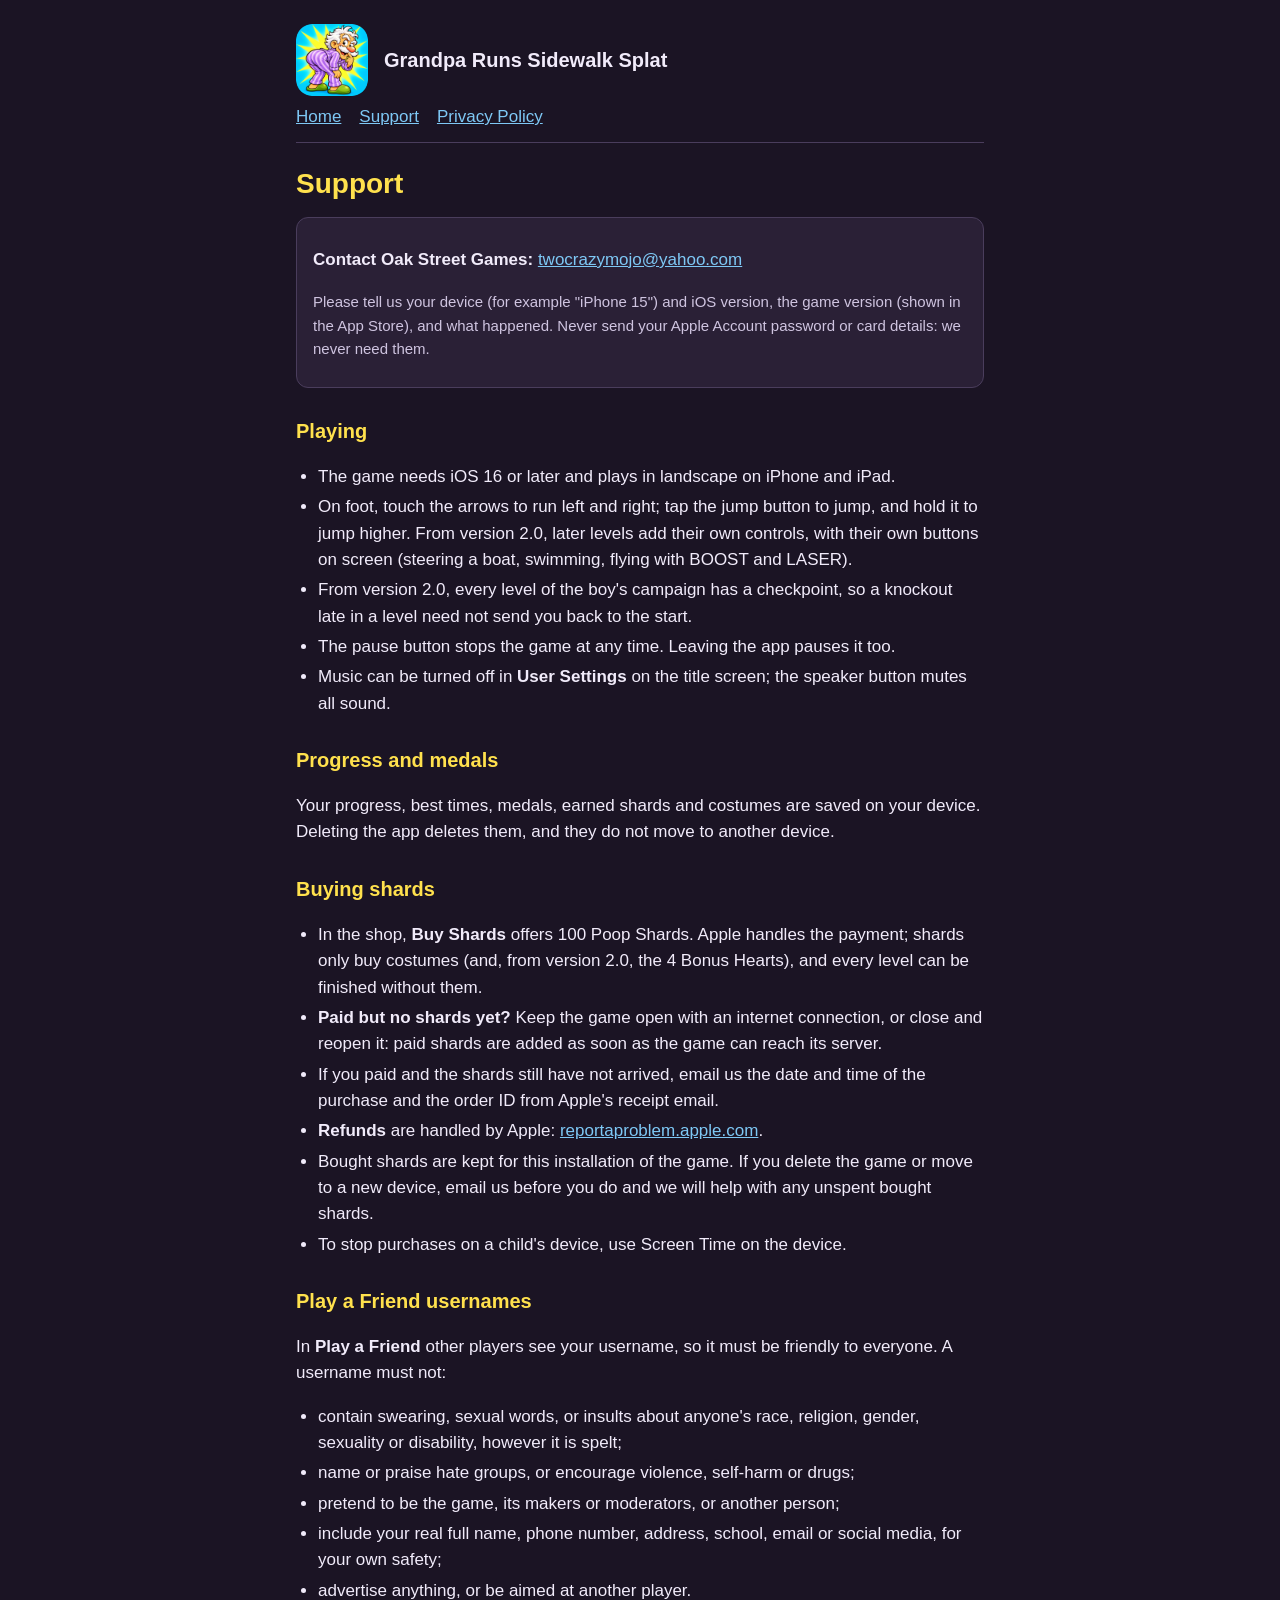
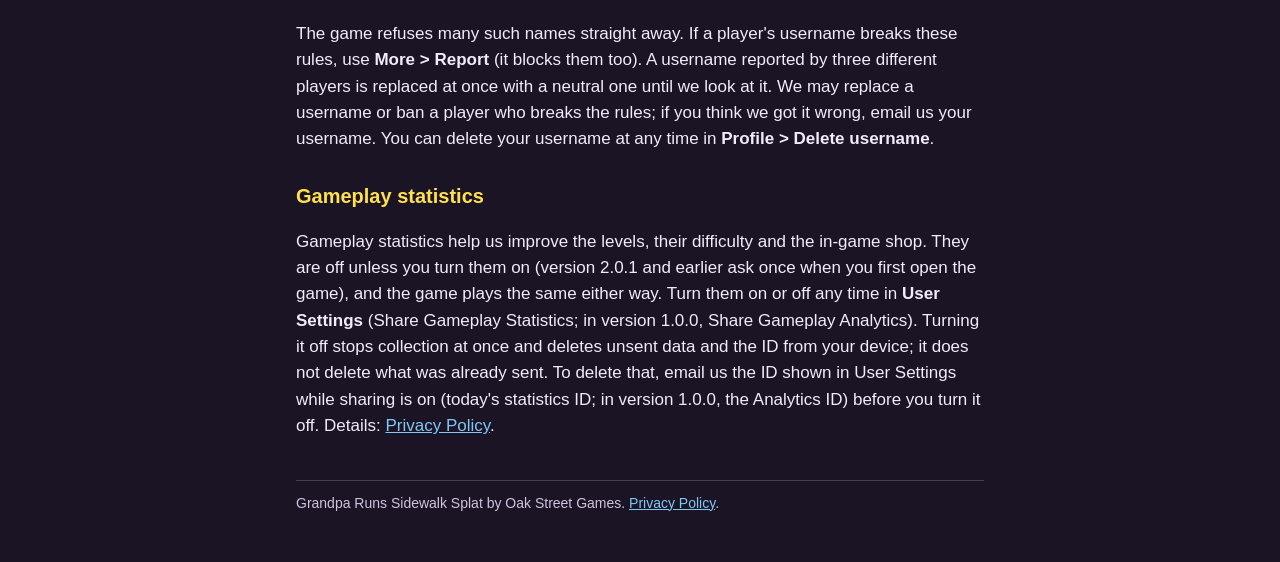
<file: support.html>
<!doctype html>
<html lang="en">
<head>
  <meta charset="utf-8">
  <meta name="viewport" content="width=device-width, initial-scale=1">
  <title>Support: Grandpa Runs Sidewalk Splat</title>
  <meta name="description" content="Help and contact for Grandpa Runs Sidewalk Splat.">
  <link rel="stylesheet" href="style.css">
  <link rel="icon" href="icon.png">
</head>
<body>
<main>
  <header>
    <img src="icon.png" alt="">
    <div class="name"><a href="./">Grandpa Runs Sidewalk Splat</a></div>
  </header>
  <nav><a href="./">Home</a><a href="support.html">Support</a><a href="privacy.html">Privacy Policy</a></nav>

  <h1>Support</h1>
  <div class="box">
    <p><strong>Contact Oak Street Games:</strong> <a href="mailto:twocrazymojo@yahoo.com">twocrazymojo@yahoo.com</a></p>
    <p class="muted">Please tell us your device (for example "iPhone 15") and iOS version, the
    game version (shown in the App Store), and what happened. Never send your Apple Account
    password or card details: we never need them.</p>
  </div>

  <h2>Playing</h2>
  <ul>
    <li>The game needs iOS 16 or later and plays in landscape on iPhone and iPad.</li>
    <li>On foot, touch the arrows to run left and right; tap the jump button to jump, and hold it to
    jump higher. From version 2.0, later levels add their own controls, with their own buttons on
    screen (steering a boat, swimming, flying with BOOST and LASER).</li>
    <li>From version 2.0, every level of the boy's campaign has a checkpoint, so a knockout late in a
    level need not send you back to the start.</li>
    <li>The pause button stops the game at any time. Leaving the app pauses it too.</li>
    <li>Music can be turned off in <strong>User Settings</strong> on the title screen; the speaker
    button mutes all sound.</li>
  </ul>

  <h2>Progress and medals</h2>
  <p>Your progress, best times, medals, earned shards and costumes are saved on your device.
  Deleting the app deletes them, and they do not move to another device.</p>

  <h2>Buying shards</h2>
  <ul>
    <li>In the shop, <strong>Buy Shards</strong> offers 100 Poop Shards. Apple handles the payment;
    shards only buy costumes (and, from version 2.0, the 4 Bonus Hearts), and every level can be
    finished without them.</li>
    <li><strong>Paid but no shards yet?</strong> Keep the game open with an internet connection, or
    close and reopen it: paid shards are added as soon as the game can reach its server.</li>
    <li>If you paid and the shards still have not arrived, email us the date and time of the
    purchase and the order ID from Apple's receipt email.</li>
    <li><strong>Refunds</strong> are handled by Apple: <a href="https://reportaproblem.apple.com/">reportaproblem.apple.com</a>.</li>
    <li>Bought shards are kept for this installation of the game. If you delete the game or move
    to a new device, email us before you do and we will help with any unspent bought shards.</li>
    <li>To stop purchases on a child's device, use Screen Time on the device.</li>
  </ul>

  <h2 id="play-a-friend">Play a Friend usernames</h2>
  <p>In <strong>Play a Friend</strong> other players see your username, so it must be friendly to
  everyone. A username must not:</p>
  <ul>
    <li>contain swearing, sexual words, or insults about anyone's race, religion, gender, sexuality
    or disability, however it is spelt;</li>
    <li>name or praise hate groups, or encourage violence, self-harm or drugs;</li>
    <li>pretend to be the game, its makers or moderators, or another person;</li>
    <li>include your real full name, phone number, address, school, email or social media, for
    your own safety;</li>
    <li>advertise anything, or be aimed at another player.</li>
  </ul>
  <p>The game refuses many such names straight away. If a player's username breaks these rules,
  use <strong>More &gt; Report</strong> (it blocks them too). A username reported by three different
  players is replaced at once with a neutral one until we look at it. We may replace a username or
  ban a player who breaks the rules; if you think we got it wrong, email us your username. You can
  delete your username at any time in <strong>Profile &gt; Delete username</strong>.</p>

  <h2>Gameplay statistics</h2>
  <p>Gameplay statistics help us improve the levels, their difficulty and the in-game shop. They are
  off unless you turn them on (version 2.0.1 and earlier ask once when you first open the game), and
  the game plays the same either way. Turn them on or off any time in
  <strong>User Settings</strong> (Share Gameplay Statistics; in version 1.0.0, Share Gameplay
  Analytics). Turning it off stops collection at once and deletes unsent data and the ID from your
  device; it does not delete what was already sent. To delete that, email us the ID shown in User
  Settings while sharing is on (today's statistics ID; in version 1.0.0, the Analytics ID) before you
  turn it off. Details: <a href="privacy.html#statistics">Privacy Policy</a>.</p>

  <footer>Grandpa Runs Sidewalk Splat by Oak Street Games. <a href="privacy.html">Privacy Policy</a>.</footer>
</main>
</body>
</html>
</file>
<file: style.css>
/* Grandpa Runs Sidewalk Splat: support and privacy pages (site/, published to GitHub Pages). */
:root {
  --bg: #1b1424;
  --panel: #2a2036;
  --text: #f1ebfa;
  --muted: #cfc4e0;
  --accent: #ffe14d;
  --link: #7ec8f5;
  --rule: #4a3d5c;
}
* { box-sizing: border-box; }
html { -webkit-text-size-adjust: 100%; }
body {
  margin: 0;
  background: var(--bg);
  color: var(--text);
  font: 17px/1.55 -apple-system, BlinkMacSystemFont, "Segoe UI", Roboto, Helvetica, Arial, sans-serif;
}
main { max-width: 720px; margin: 0 auto; padding: 24px 16px 48px; }
header { display: flex; align-items: center; gap: 16px; margin-bottom: 8px; }
header img { width: 72px; height: 72px; border-radius: 16px; flex: none; }
header .name { font-weight: 700; font-size: 20px; line-height: 1.2; }
header .name a { color: var(--text); text-decoration: none; }
nav { display: flex; flex-wrap: wrap; gap: 4px 18px; margin: 4px 0 24px; padding-bottom: 12px; border-bottom: 1px solid var(--rule); }
nav a { color: var(--link); }
h1 { color: var(--accent); font-size: 28px; line-height: 1.2; margin: 8px 0 4px; }
h2 { color: var(--accent); font-size: 20px; margin: 28px 0 8px; }
p, li { color: var(--text); }
.muted { color: var(--muted); font-size: 15px; }
a { color: var(--link); }
ul { padding-left: 22px; }
li { margin: 4px 0; }
.box { background: var(--panel); border: 1px solid var(--rule); border-radius: 12px; padding: 12px 16px; margin: 16px 0; }
footer { margin-top: 40px; padding-top: 12px; border-top: 1px solid var(--rule); color: var(--muted); font-size: 14px; }
</file>
